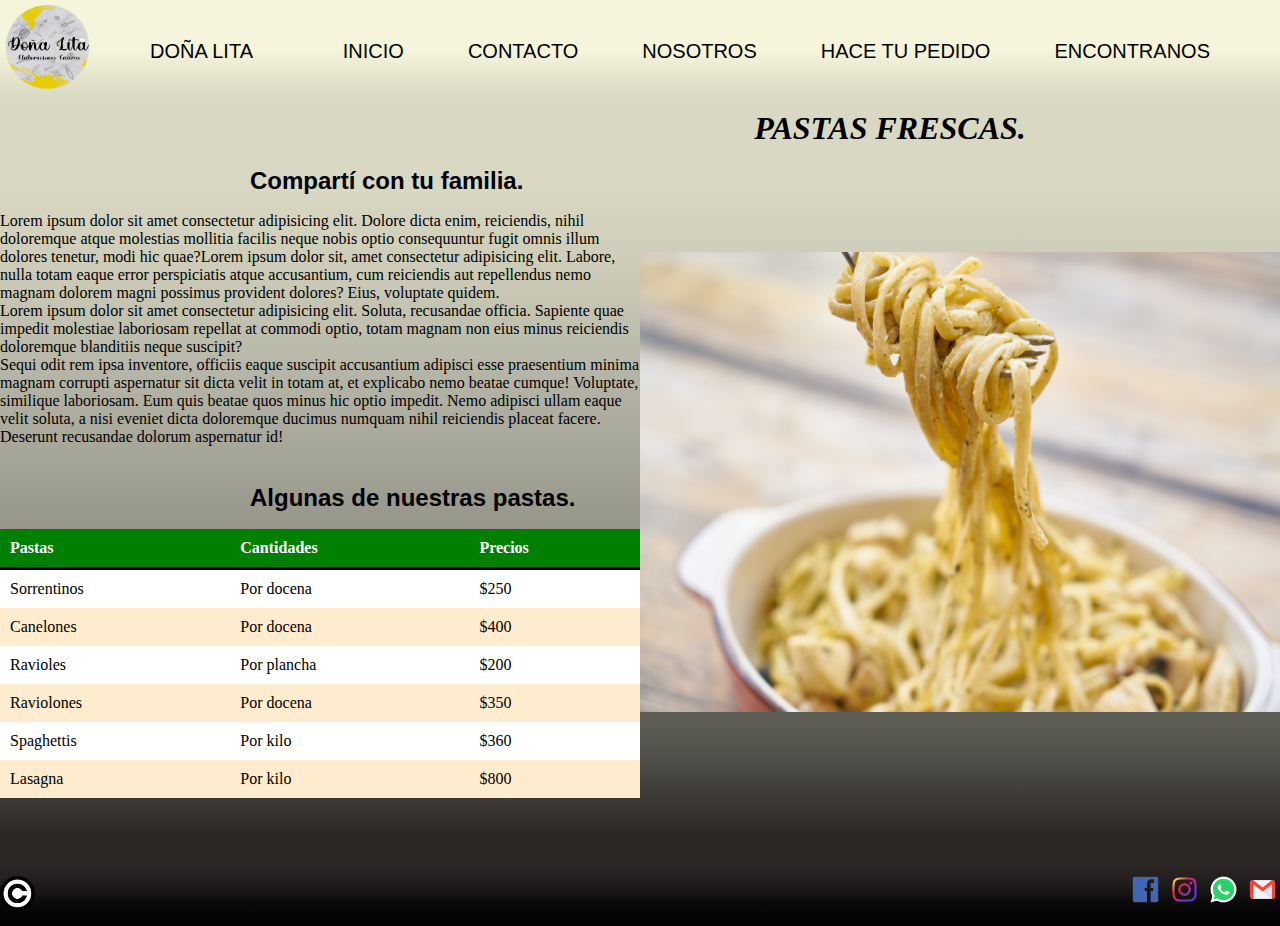
<file: index.html>
<!DOCTYPE html>
<html lang="en">

<head>
    <meta charset="UTF-8">
    <meta http-equiv="X-UA-Compatible" content="IE=edge">
    <meta name="viewport" content="width=device-width, initial-scale=1.0">
    <meta name="keywords" content="Pastas, Caseras, Ravioles, Fideos, Raviolones, Encarga">
    <meta name="description" content="Es un sitio web para pedir tus pastas online">
    <title>Pastas Caseras</title>
    <link rel="shortcut icon" href="fotos/Logo.png">
    <link rel="stylesheet" href="estilo.css">
    <link href="https://cdnjs.cloudflare.com/ajax/libs/font-awesome/5.13.0/css/all.min.css" rel="stylesheet">
    <link rel="stylesheet" href="https://cdn.jsdelivr.net/npm/bootstrap@4.6.1/dist/css/bootstrap.min.css"
        integrity="sha384-zCbKRCUGaJDkqS1kPbPd7TveP5iyJE0EjAuZQTgFLD2ylzuqKfdKlfG/eSrtxUkn" crossorigin="anonymous">

</head>

<body>
    <header>
        <nav>
            <input type="checkbox" id="check">
            <label for="check" class="checkbtn">
                <i class="fas fa-bars"></i>
            </label>
            <div class="imagen">
                <img src="fotos/Logo.png" alt="Logo">
            </div>
            <div class="txtlogo">
                <p>Doña <span>Lita</span></p>
            </div>
            <ul>
                <li class="menu"><a href="index.html">Inicio</a></li>
                <li class="menu"><a href="contacto.html">Contacto</a></li>
                <li class="menu"><a href="nosotros.html">Nosotros</a></li>
                <li class="menu"><a href="hacetupedido.html">Hace tu pedido</a></li>
                <li class="menu"><a href="encontranos.html">Encontranos</a></li>

            </ul>

        </nav>
    </header>
    <main>
        <h1>Pastas Frescas.</h1>

        <article>
            <h2 class="titulo1bis">Compartí con tu familia.</h2>
            <div class="txtimg">
                <p>Lorem ipsum dolor sit amet consectetur adipisicing elit. Dolore dicta enim, reiciendis, nihil
                    doloremque atque molestias mollitia facilis neque nobis optio consequuntur fugit omnis illum dolores
                    tenetur, modi hic quae?Lorem ipsum dolor sit, amet consectetur adipisicing elit. Labore, nulla totam
                    eaque error perspiciatis atque accusantium, cum reiciendis aut repellendus nemo magnam dolorem magni
                    possimus provident dolores? Eius, voluptate quidem. <br> Lorem ipsum dolor sit amet consectetur
                    adipisicing elit. Soluta, recusandae officia. Sapiente quae impedit molestiae laboriosam repellat at
                    commodi optio, totam magnam non eius minus reiciendis doloremque blanditiis neque suscipit? <br>
                    Sequi odit rem ipsa inventore, officiis eaque suscipit accusantium adipisci esse praesentium minima
                    magnam corrupti aspernatur sit dicta velit in totam at, et explicabo nemo beatae cumque! Voluptate,
                    similique laboriosam.
                    Eum quis beatae quos minus hic optio impedit. Nemo adipisci ullam eaque velit soluta, a nisi eveniet
                    dicta doloremque ducimus numquam nihil reiciendis placeat facere. Deserunt recusandae dolorum
                    aspernatur id! <br> <br></p>
                <img class="foto_fideos" src="fotos/Fideo.jpg" alt="Comidas">
                <div class="table table-hover" >
                    <h2 class="titulo1">Algunas de nuestras pastas.</h2>
                    <table>
                        <thead>
                            <tr>
                                <th>Pastas</th>
                                <th>Cantidades</th>
                                <th>Precios</th>
                            </tr>
                        </thead>
                        <tr>
                            <td>Sorrentinos</td>
                            <td>Por docena</td>
                            <td>$250</td>
                        </tr>
                        <tr class="gris">

                            <td>Canelones</td>
                            <td>Por docena</td>
                            <td>$400</td>
                        </tr>
                        <tr>
                            <td>Ravioles</td>
                            <td>Por plancha</td>
                            <td>$200</td>
                        </tr>
                        <tr class="gris">
                            <td>Raviolones</td>
                            <td>Por docena</td>
                            <td>$350</td>
                        </tr>
                        <tr>
                            <td>Spaghettis</td>
                            <td>Por kilo</td>
                            <td>$360</td>
                        </tr>
                        <tr class="gris">
                            <td>Lasagna</td>
                            <td>Por kilo</td>
                            <td>$800</td>
                        </tr>
                    </table><br>
                </div>
            </div>
        </article>

    </main>

    <footer>
        <img class="copy" src="fotos/copy.png" alt="copy">
        <div class=imgfoot>
            <img class="fb" src="fotos/facebook.png" alt="fb">
            <img class="ig" src="fotos/instagram.png" alt="ig">
            <img class="wpp" src="fotos/whatsapp.png" alt="wpp">
            <img class="mail" src="fotos/gmail.png" alt="mail">
        </div>
    </footer>

    <script src="https://cdn.jsdelivr.net/npm/jquery@3.5.1/dist/jquery.slim.min.js"
        integrity="sha384-DfXdz2htPH0lsSSs5nCTpuj/zy4C+OGpamoFVy38MVBnE+IbbVYUew+OrCXaRkfj" crossorigin="anonymous">
    </script>
    <script src="https://cdn.jsdelivr.net/npm/popper.js@1.16.1/dist/umd/popper.min.js"
        integrity="sha384-9/reFTGAW83EW2RDu2S0VKaIzap3H66lZH81PoYlFhbGU+6BZp6G7niu735Sk7lN" crossorigin="anonymous">
    </script>
    <script src="https://cdn.jsdelivr.net/npm/bootstrap@4.6.1/dist/js/bootstrap.min.js"
        integrity="sha384-VHvPCCyXqtD5DqJeNxl2dtTyhF78xXNXdkwX1CZeRusQfRKp+tA7hAShOK/B/fQ2" crossorigin="anonymous">
    </script>

</body>

</html>
</file>
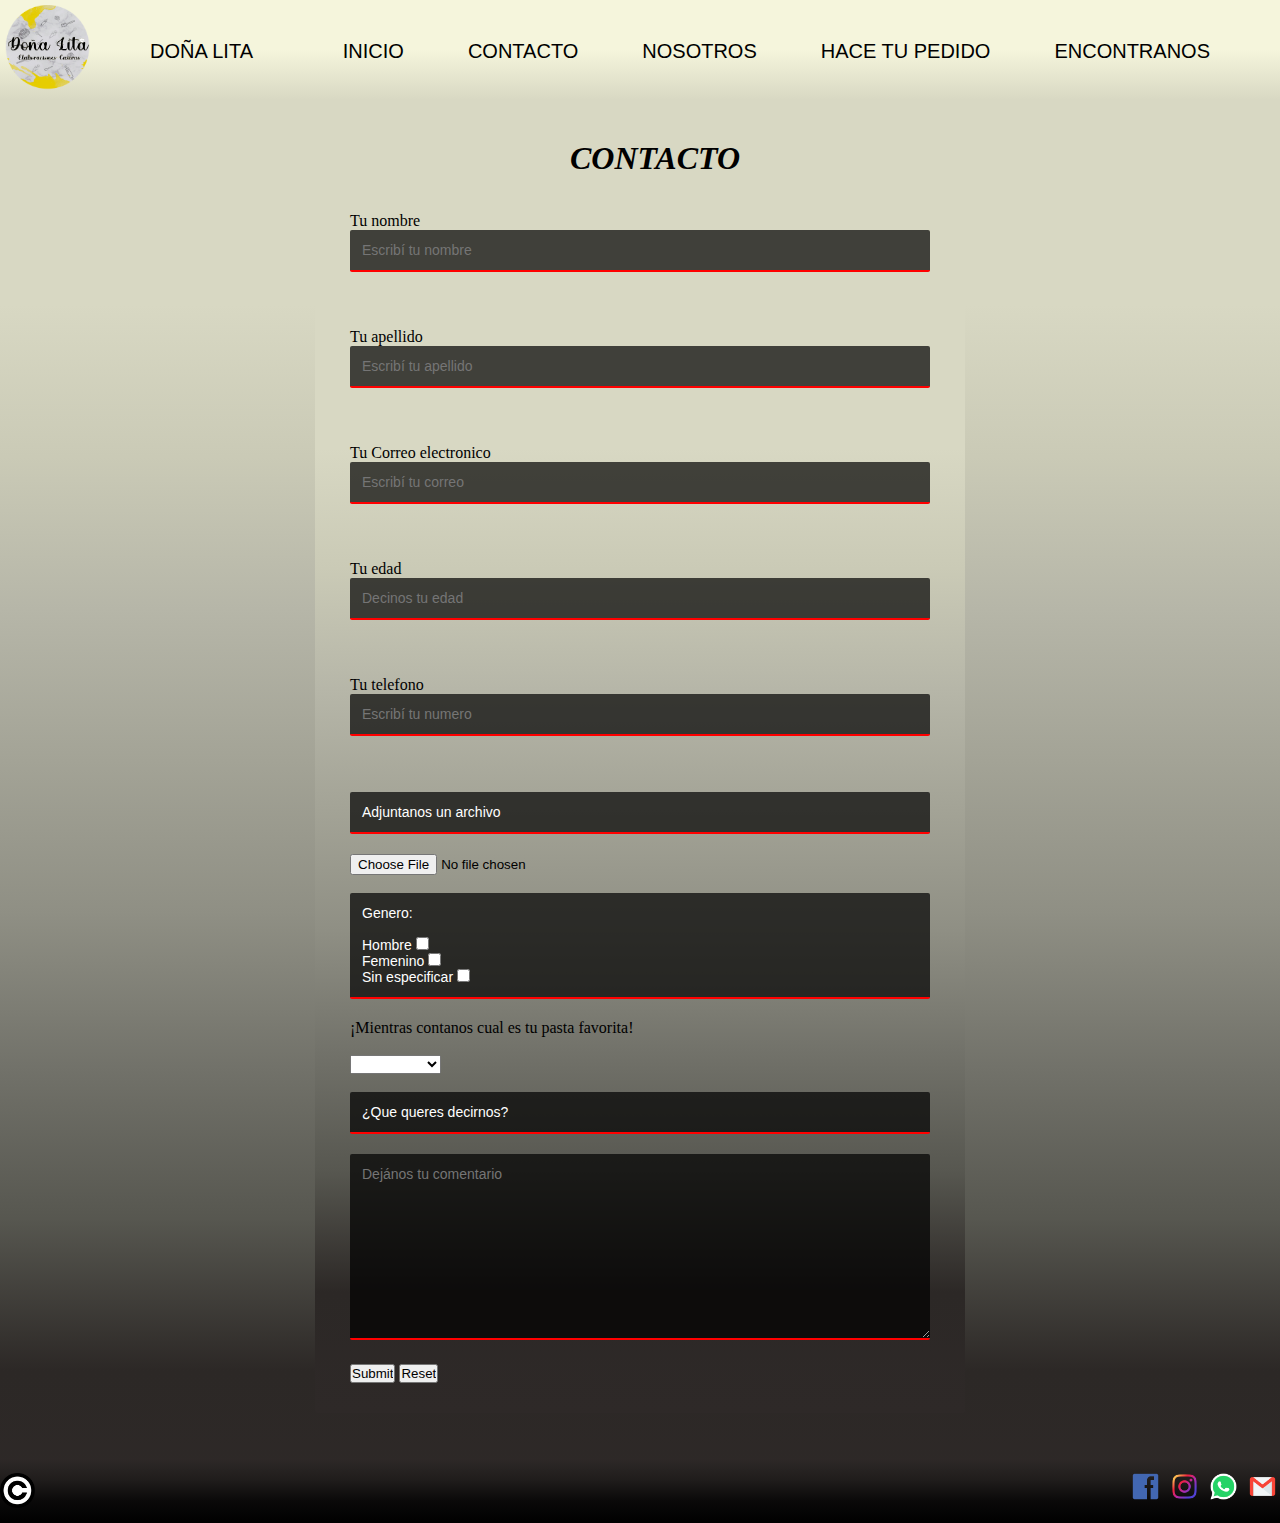
<file: contacto.html>
<!DOCTYPE html>
<html lang="en">

<head>
    <meta charset="UTF-8">
    <meta http-equiv="X-UA-Compatible" content="IE=edge">
    <meta name="viewport" content="width=device-width, initial-scale=1.0">
    <meta name="keywords" content="Pastas, Caseras, Ravioles, Fideos, Raviolones, Encarga">
    <meta name="description" content="Es un sitio web para pedir tus pastas online">
    <title>Contactanos</title>
    <link rel="shortcut icon" href="fotos/Logo.png">
    <link rel="stylesheet" href="estilo.css">
    <link href="https://cdnjs.cloudflare.com/ajax/libs/font-awesome/5.13.0/css/all.min.css" rel="stylesheet">
        <link href="https://cdnjs.cloudflare.com/ajax/libs/font-awesome/5.13.0/css/all.min.css" rel="stylesheet">
    <link rel="stylesheet" href="https://cdn.jsdelivr.net/npm/bootstrap@4.6.1/dist/css/bootstrap.min.css"
        integrity="sha384-zCbKRCUGaJDkqS1kPbPd7TveP5iyJE0EjAuZQTgFLD2ylzuqKfdKlfG/eSrtxUkn" crossorigin="anonymous">
</head>

<body>
    <header>
        <nav>
            <input type="checkbox" id="check">
            <label for="check" class="checkbtn">
                <i class="fas fa-bars"></i>
            </label>
            <div class="imagen">
                <img src="fotos/Logo.png" alt="Logo">
            </div>
            <div class="txtlogo">
                <p>Doña <span>Lita</span></p>
            </div>
            <ul>
                <li class="menu"><a href="index.html">Inicio</a></li>
                <li class="menu"><a href="contacto.html">Contacto</a></li>
                <li class="menu"><a href="nosotros.html">Nosotros</a></li>
                <li class="menu"><a href="hacetupedido.html">Hace tu pedido</a></li>
                <li class="menu"><a href="encontranos.html">Encontranos</a></li>

            </ul>

        </nav>
    </header>

    <main>
        <h1 class="contacto">Contacto</h1>
        <form class="formulario" action="#" method="post" enctype="application/x-www-form-urlencoded">
            <label for="nombre"> Tu nombre </label>
            <input class="edit_label" type="text" name="nombre" placeholder="Escribí tu nombre" required> <br> <br>

            <label for="apellido">Tu apellido</label>
            <input class="edit_label" type="text" name="apellido" placeholder="Escribí tu apellido" required> <br> <br>

            <label for="mail"> Tu Correo electronico</label>
            <input class="edit_label" type="email" name="mail" placeholder="Escribí tu correo" required> <br> <br>

            <label for="edad"> Tu edad</label>
            <input class="edit_label" type="number" name="edad" placeholder="Decinos tu edad" required><br> <br>

            <label for="telefono"> Tu telefono</label>
            <input class="edit_label" type="number" name="telefono" placeholder="Escribí tu numero"> <br> <br>

            <label for="archivo" class="edit_label">Adjuntanos un archivo</label>
            <input type="file" name="archivo"> <br> <br>

            <label for="mascu" class="edit_label">Genero: <br><br>
                Hombre <input type="checkbox" name="mascu"><br>
                Femenino <input type="checkbox" name="gem"><br>
                Sin especificar <input type="checkbox" name="otro"><br>
            </label>

            <label for="pasta fav">¡Mientras contanos cual es tu pasta favorita!</label> <br> <br>
            <select name="pasta fav">
                <option></option>
                <option>Sorrentinos</option>
                <option>Canelones</option>
                <option>Spaghettis</option>
                <option>Ravioles</option>
                <option>Raviolones</option>
                <option>Lasagna</option>
            </select> <br> <br>

            <label for="Comentario" class="edit_label"> ¿Que queres decirnos? </label>
            <textarea class="textarea" name="Comentario" cols="30" rows="10" placeholder="Dejános tu comentario"
                required></textarea><br>
            <input class="btn btn-primary" type="submit"  name="Enviar">
            <input class="btn btn-primary" type="reset"  name="Borra">
        </form>
    </main>

    <footer>
        <img class="copy" src="fotos/copy.png" alt="copy">
        <div class=imgfoot>
            <img class="fb" src="fotos/facebook.png" alt="fb">
            <img class="ig" src="fotos/instagram.png" alt="ig">
            <img class="wpp" src="fotos/whatsapp.png" alt="wpp">
            <img class="mail" src="fotos/gmail.png" alt="mail">
        </div>
    </footer>

    <script src="https://cdn.jsdelivr.net/npm/jquery@3.5.1/dist/jquery.slim.min.js"
        integrity="sha384-DfXdz2htPH0lsSSs5nCTpuj/zy4C+OGpamoFVy38MVBnE+IbbVYUew+OrCXaRkfj" crossorigin="anonymous">
    </script>
    <script src="https://cdn.jsdelivr.net/npm/popper.js@1.16.1/dist/umd/popper.min.js"
        integrity="sha384-9/reFTGAW83EW2RDu2S0VKaIzap3H66lZH81PoYlFhbGU+6BZp6G7niu735Sk7lN" crossorigin="anonymous">
    </script>
    <script src="https://cdn.jsdelivr.net/npm/bootstrap@4.6.1/dist/js/bootstrap.min.js"
        integrity="sha384-VHvPCCyXqtD5DqJeNxl2dtTyhF78xXNXdkwX1CZeRusQfRKp+tA7hAShOK/B/fQ2" crossorigin="anonymous">
    </script>
</body>

</html>
</file>
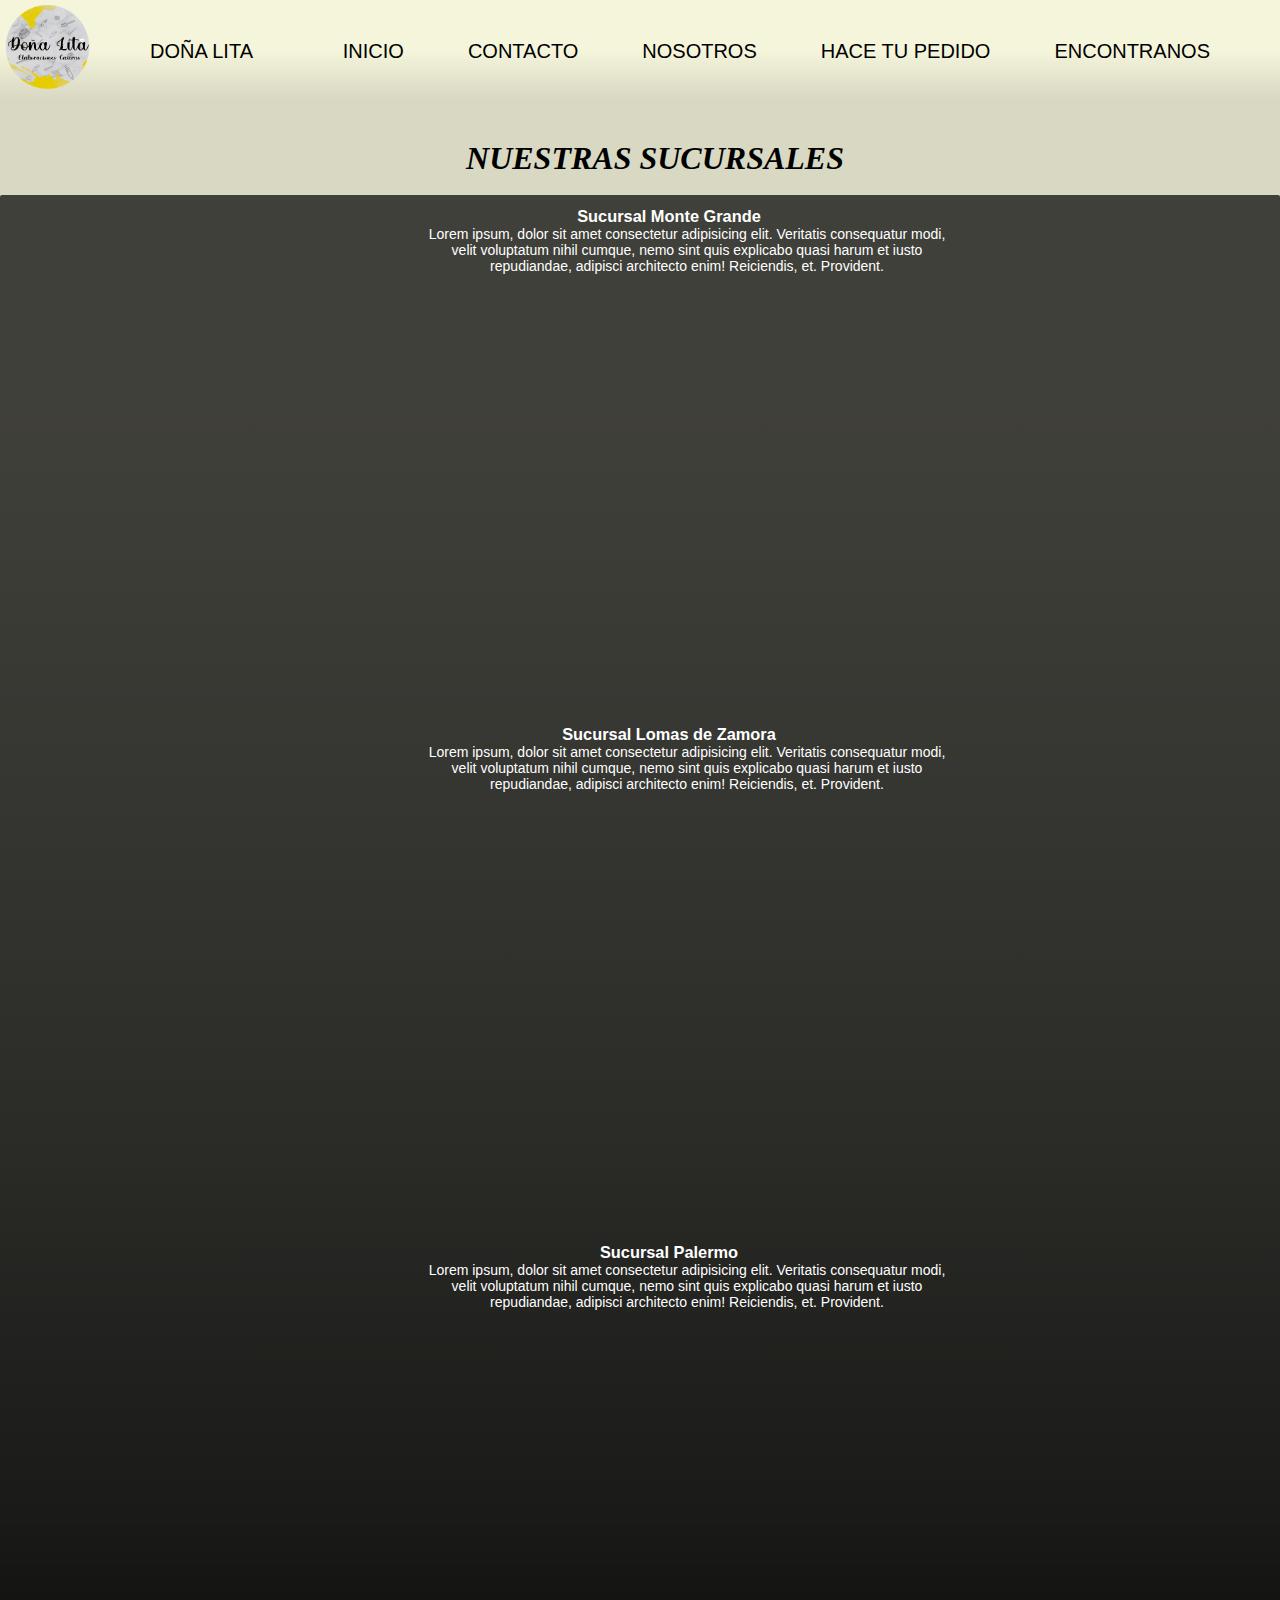
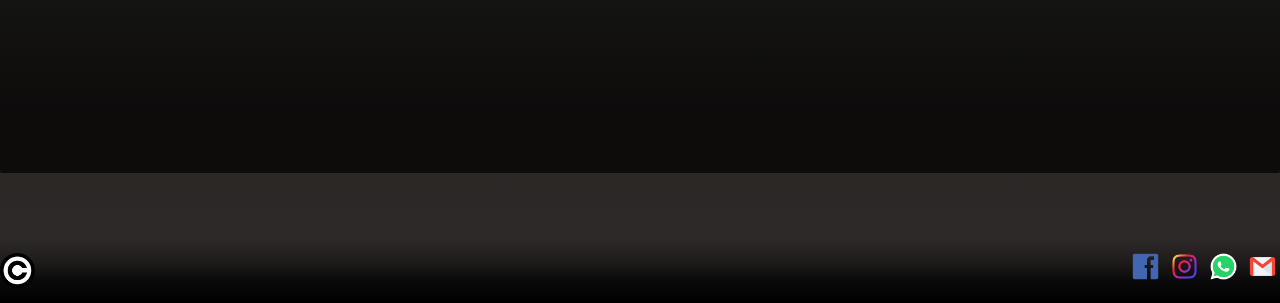
<file: encontranos.html>
<!DOCTYPE html>
<html lang="en">
<head>
    <meta charset="UTF-8">
    <meta http-equiv="X-UA-Compatible" content="IE=edge">
    <meta name="viewport" content="width=device-width, initial-scale=1.0">
    <meta name="keywords" content="Pastas, Caseras, Ravioles, Fideos, Raviolones, Encarga">
    <meta name="description" content="Es un sitio web para pedir tus pastas online">
    <title>Nuestras Sucursales</title>
    <link rel="shortcut icon" href="fotos/Logo.png">
    <link rel="stylesheet" href="estilo.css">
    <link href="https://cdnjs.cloudflare.com/ajax/libs/font-awesome/5.13.0/css/all.min.css" rel="stylesheet">
    <link href="https://cdnjs.cloudflare.com/ajax/libs/font-awesome/5.13.0/css/all.min.css" rel="stylesheet">
        <link href="https://cdnjs.cloudflare.com/ajax/libs/font-awesome/5.13.0/css/all.min.css" rel="stylesheet">
    <link rel="stylesheet" href="https://cdn.jsdelivr.net/npm/bootstrap@4.6.1/dist/css/bootstrap.min.css"
        integrity="sha384-zCbKRCUGaJDkqS1kPbPd7TveP5iyJE0EjAuZQTgFLD2ylzuqKfdKlfG/eSrtxUkn" crossorigin="anonymous">
</head>
<body>
    <header>
        <nav>
            <input type="checkbox" id="check">
            <label for="check" class="checkbtn">
                <i class="fas fa-bars"></i>
            </label>
        <div class="imagen">
        <img src="fotos/Logo.png" alt="Logo">
        </div>
        <div class="txtlogo">
            <p>Doña <span>Lita</span></p>
        </div>
            <ul>
                <li class="menu"><a href="index.html">Inicio</a></li>
                <li class="menu"><a href="contacto.html">Contacto</a></li>
                <li class="menu"><a href="nosotros.html">Nosotros</a></li>
                <li class="menu"><a href="hacetupedido.html">Hace tu pedido</a></li>
                <li class="menu"><a href="encontranos.html">Encontranos</a></li>

            </ul>
            
        </nav>
    </header>
    <main>
        <h1 class="contacto">Nuestras sucursales</h1> <br>
        <div class="gps">
            <article class="art">
                <div class="titxt">
                    <h3>Sucursal Monte Grande</h3>
                    <p>Lorem ipsum, dolor sit amet consectetur adipisicing elit. Veritatis consequatur modi, velit voluptatum nihil cumque, nemo sint quis explicabo quasi harum et iusto repudiandae, adipisci architecto enim! Reiciendis, et. Provident.</p>
                </div>
                <iframe class="mg" src="https://www.google.com/maps/embed?pb=!1m18!1m12!1m3!1d3275.440083639994!2d-58.47183438447018!3d-34.82002608040409!2m3!1f0!2f0!3f0!3m2!1i1024!2i768!4f13.1!3m3!1m2!1s0x95bcd167253b82ed%3A0x5bf0e5a65b3175cd!2sCnel.%20Dorrego%20431%2C%20B1842%20Monte%20Grande%2C%20Provincia%20de%20Buenos%20Aires!5e0!3m2!1ses-419!2sar!4v1637900162270!5m2!1ses-419!2sar" width="600" height="450" style="border:0;" allowfullscreen="" loading="lazy"></iframe>
            </article> <br> <br> <br>
            <article class="art">
                <div class="titxt">
                    <h3>Sucursal Lomas de Zamora</h3>
                    <p>Lorem ipsum, dolor sit amet consectetur adipisicing elit. Veritatis consequatur modi, velit voluptatum nihil cumque, nemo sint quis explicabo quasi harum et iusto repudiandae, adipisci architecto enim! Reiciendis, et. Provident.</p>
                </div>
                <iframe class="lz"src="https://www.google.com/maps/embed?pb=!1m18!1m12!1m3!1d3277.864035570534!2d-58.40111248447158!3d-34.75901768041945!2m3!1f0!2f0!3f0!3m2!1i1024!2i768!4f13.1!3m3!1m2!1s0x95bcd29460d476bf%3A0x3871a05e86320f28!2sMariano%20Boedo%2C%20B1832%20Lomas%20de%20Zamora%2C%20Provincia%20de%20Buenos%20Aires!5e0!3m2!1ses-419!2sar!4v1637900324437!5m2!1ses-419!2sar" width="600" height="450" style="border:0;" allowfullscreen="" loading="lazy"></iframe>
            </article> <br><br><br>

            <article class="art">
                <div class="titxt">
                    <h3>Sucursal Palermo</h3>
                    <p>Lorem ipsum, dolor sit amet consectetur adipisicing elit. Veritatis consequatur modi, velit voluptatum nihil cumque, nemo sint quis explicabo quasi harum et iusto repudiandae, adipisci architecto enim! Reiciendis, et. Provident.</p>
                </div>
                <iframe class="pa"src="https://www.google.com/maps/embed?pb=!1m18!1m12!1m3!1d2322.633708940632!2d-58.427728952050344!3d-34.58645442295623!2m3!1f0!2f0!3f0!3m2!1i1024!2i768!4f13.1!3m3!1m2!1s0x95bcb5866cde0e27%3A0x3d0bf0cac7780905!2sAlma!5e0!3m2!1ses-419!2sar!4v1637900394509!5m2!1ses-419!2sar" width="600" height="450" style="border:0;" allowfullscreen="" loading="lazy"></iframe>
            </article><br><br><br>
        </div>
    </main>

    <footer>
        <img class="copy" src="fotos/copy.png" alt="copy">
         <div class=imgfoot>
             <img class="fb" src="fotos/facebook.png" alt="fb">
             <img class="ig" src="fotos/instagram.png" alt="ig">
             <img class="wpp" src="fotos/whatsapp.png" alt="wpp">
             <img class="mail" src="fotos/gmail.png" alt="mail" >
         </div>
     </footer>

     <script src="https://cdn.jsdelivr.net/npm/jquery@3.5.1/dist/jquery.slim.min.js"
     integrity="sha384-DfXdz2htPH0lsSSs5nCTpuj/zy4C+OGpamoFVy38MVBnE+IbbVYUew+OrCXaRkfj" crossorigin="anonymous">
 </script>
 <script src="https://cdn.jsdelivr.net/npm/popper.js@1.16.1/dist/umd/popper.min.js"
     integrity="sha384-9/reFTGAW83EW2RDu2S0VKaIzap3H66lZH81PoYlFhbGU+6BZp6G7niu735Sk7lN" crossorigin="anonymous">
 </script>
 <script src="https://cdn.jsdelivr.net/npm/bootstrap@4.6.1/dist/js/bootstrap.min.js"
     integrity="sha384-VHvPCCyXqtD5DqJeNxl2dtTyhF78xXNXdkwX1CZeRusQfRKp+tA7hAShOK/B/fQ2" crossorigin="anonymous">
 </script>
</body>
</html>
</file>
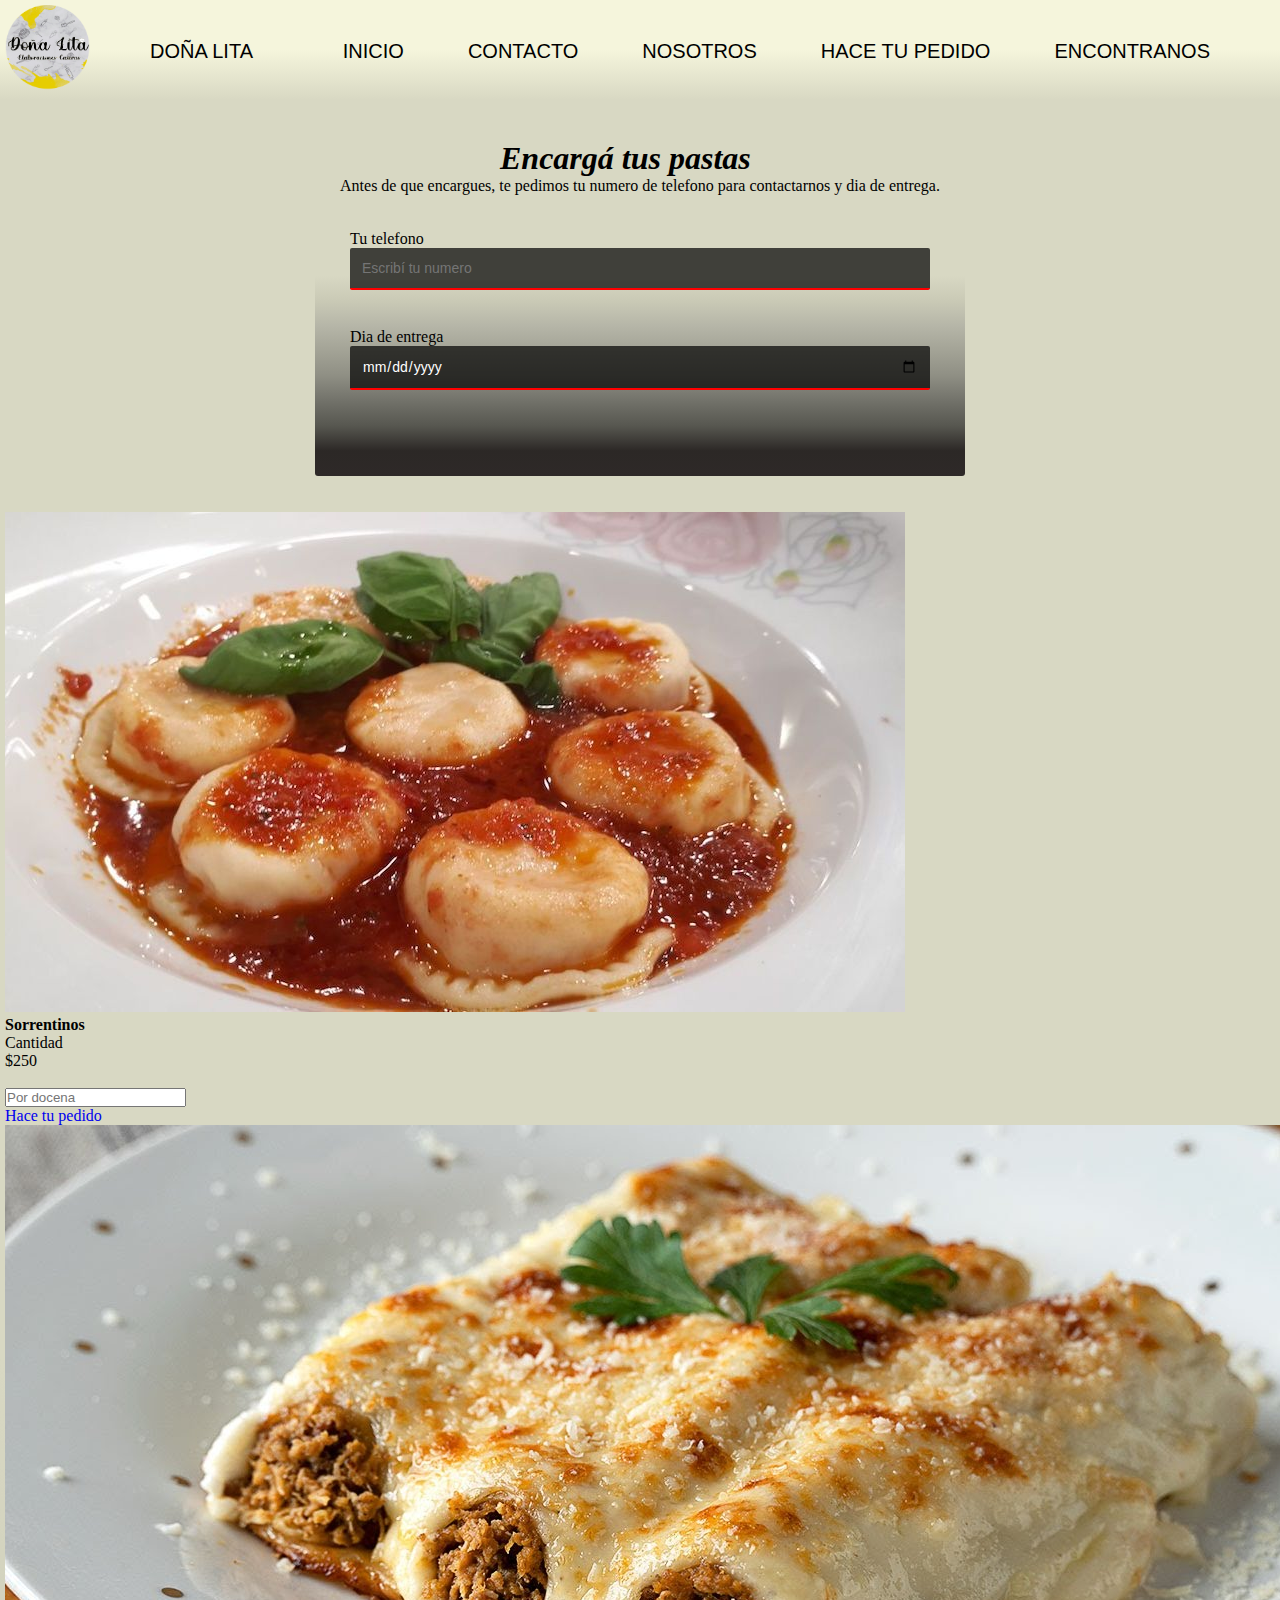
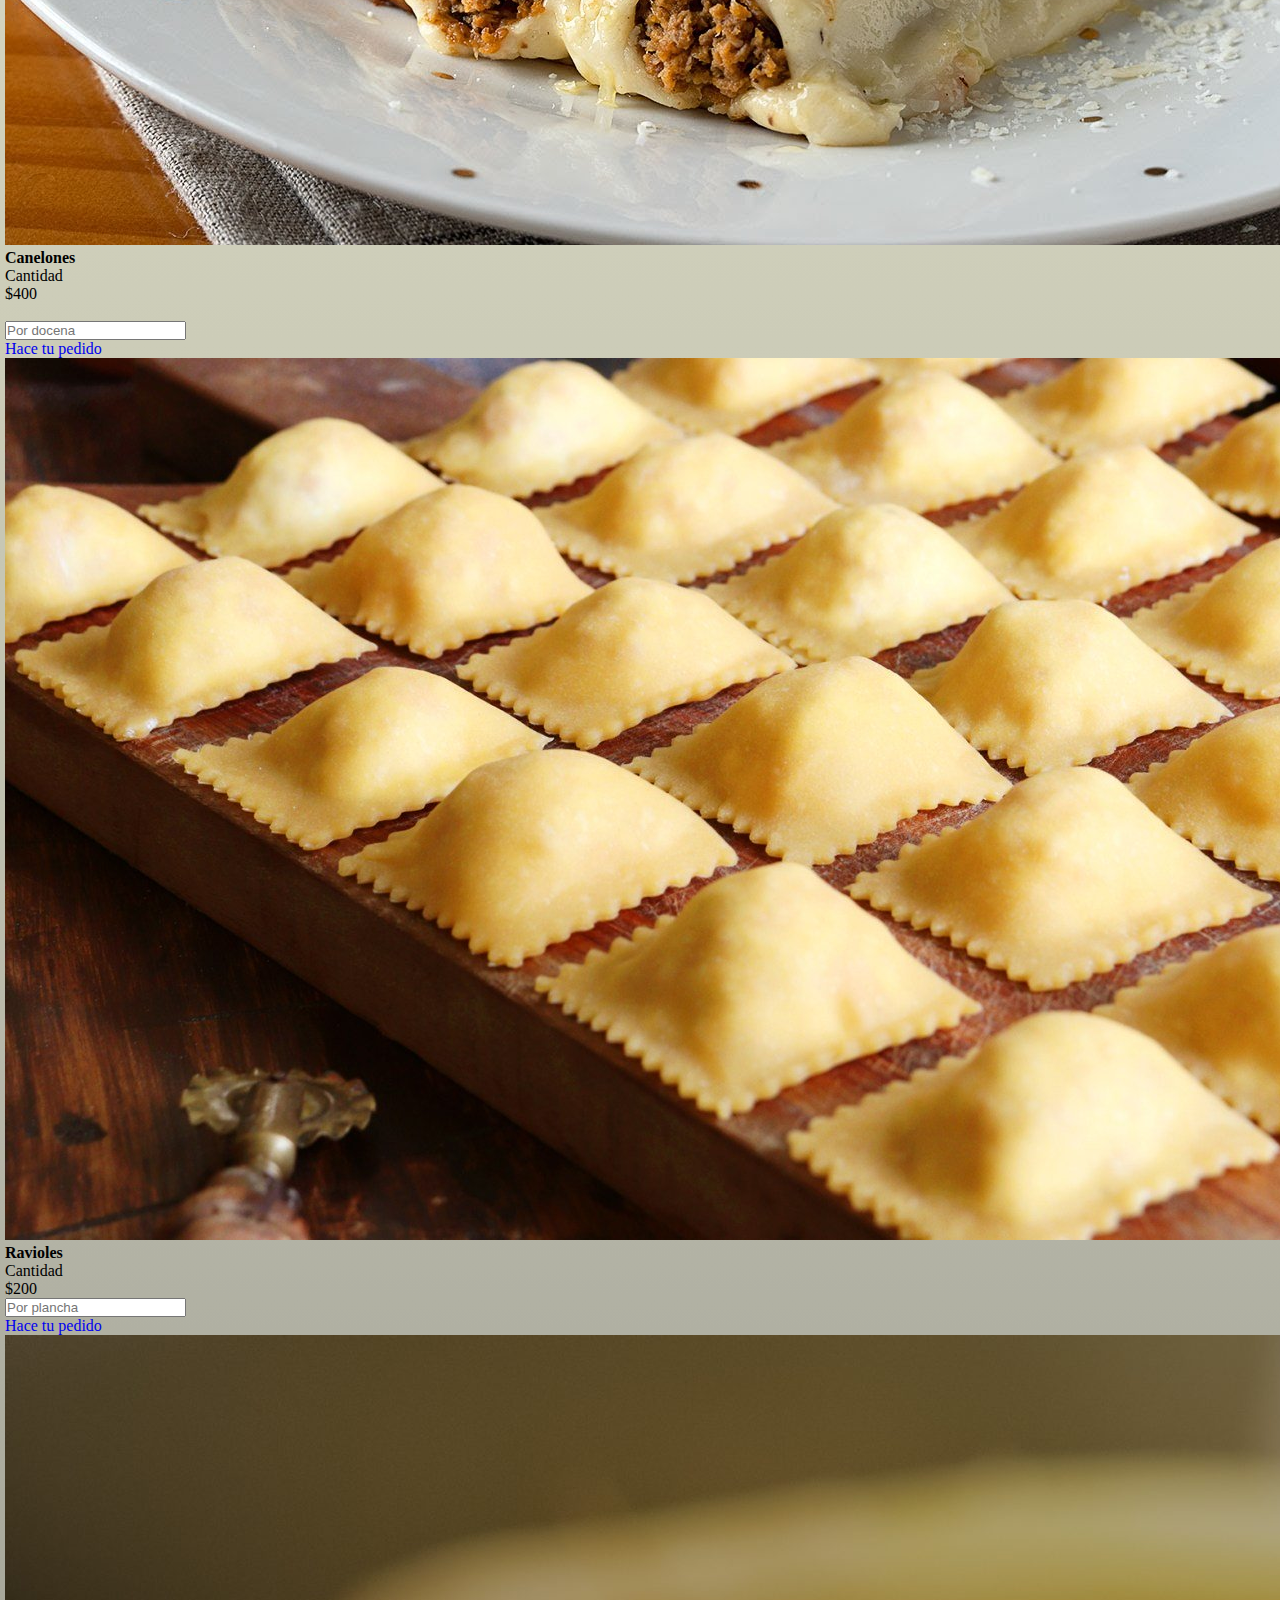
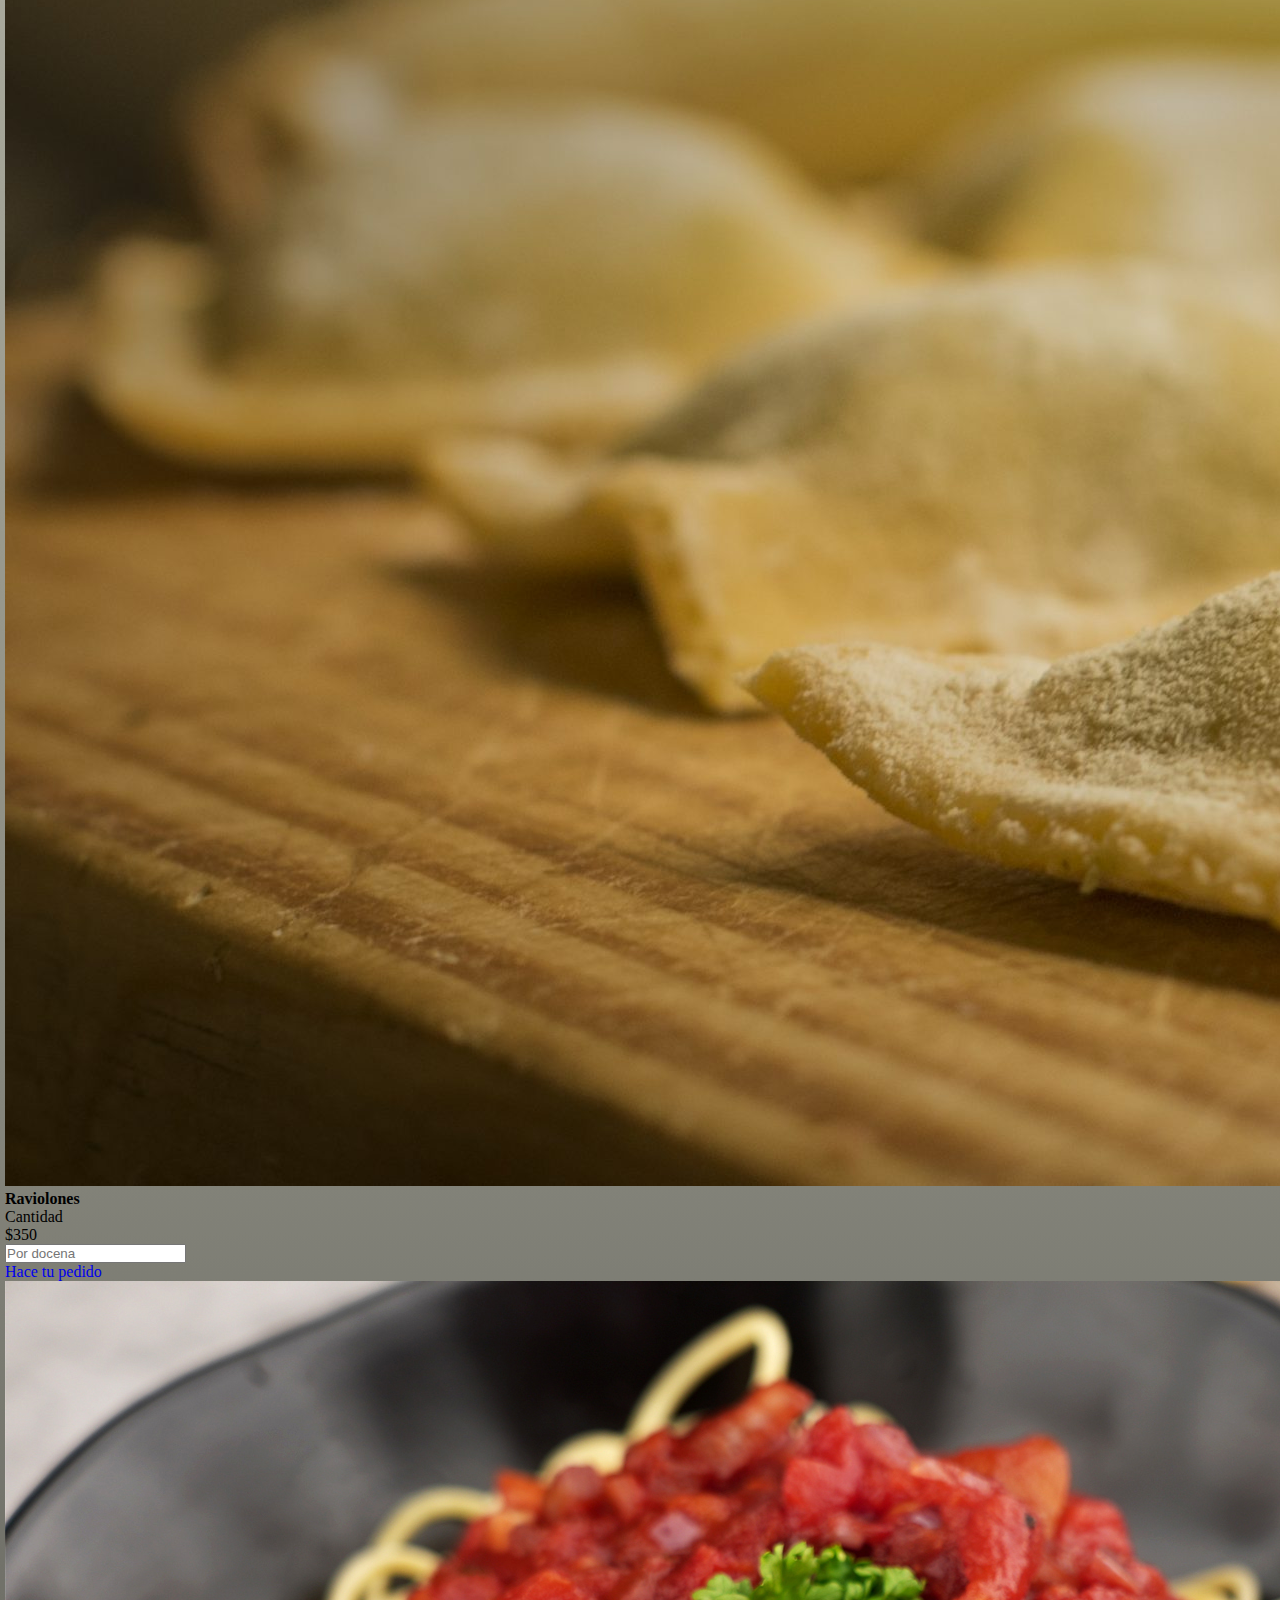
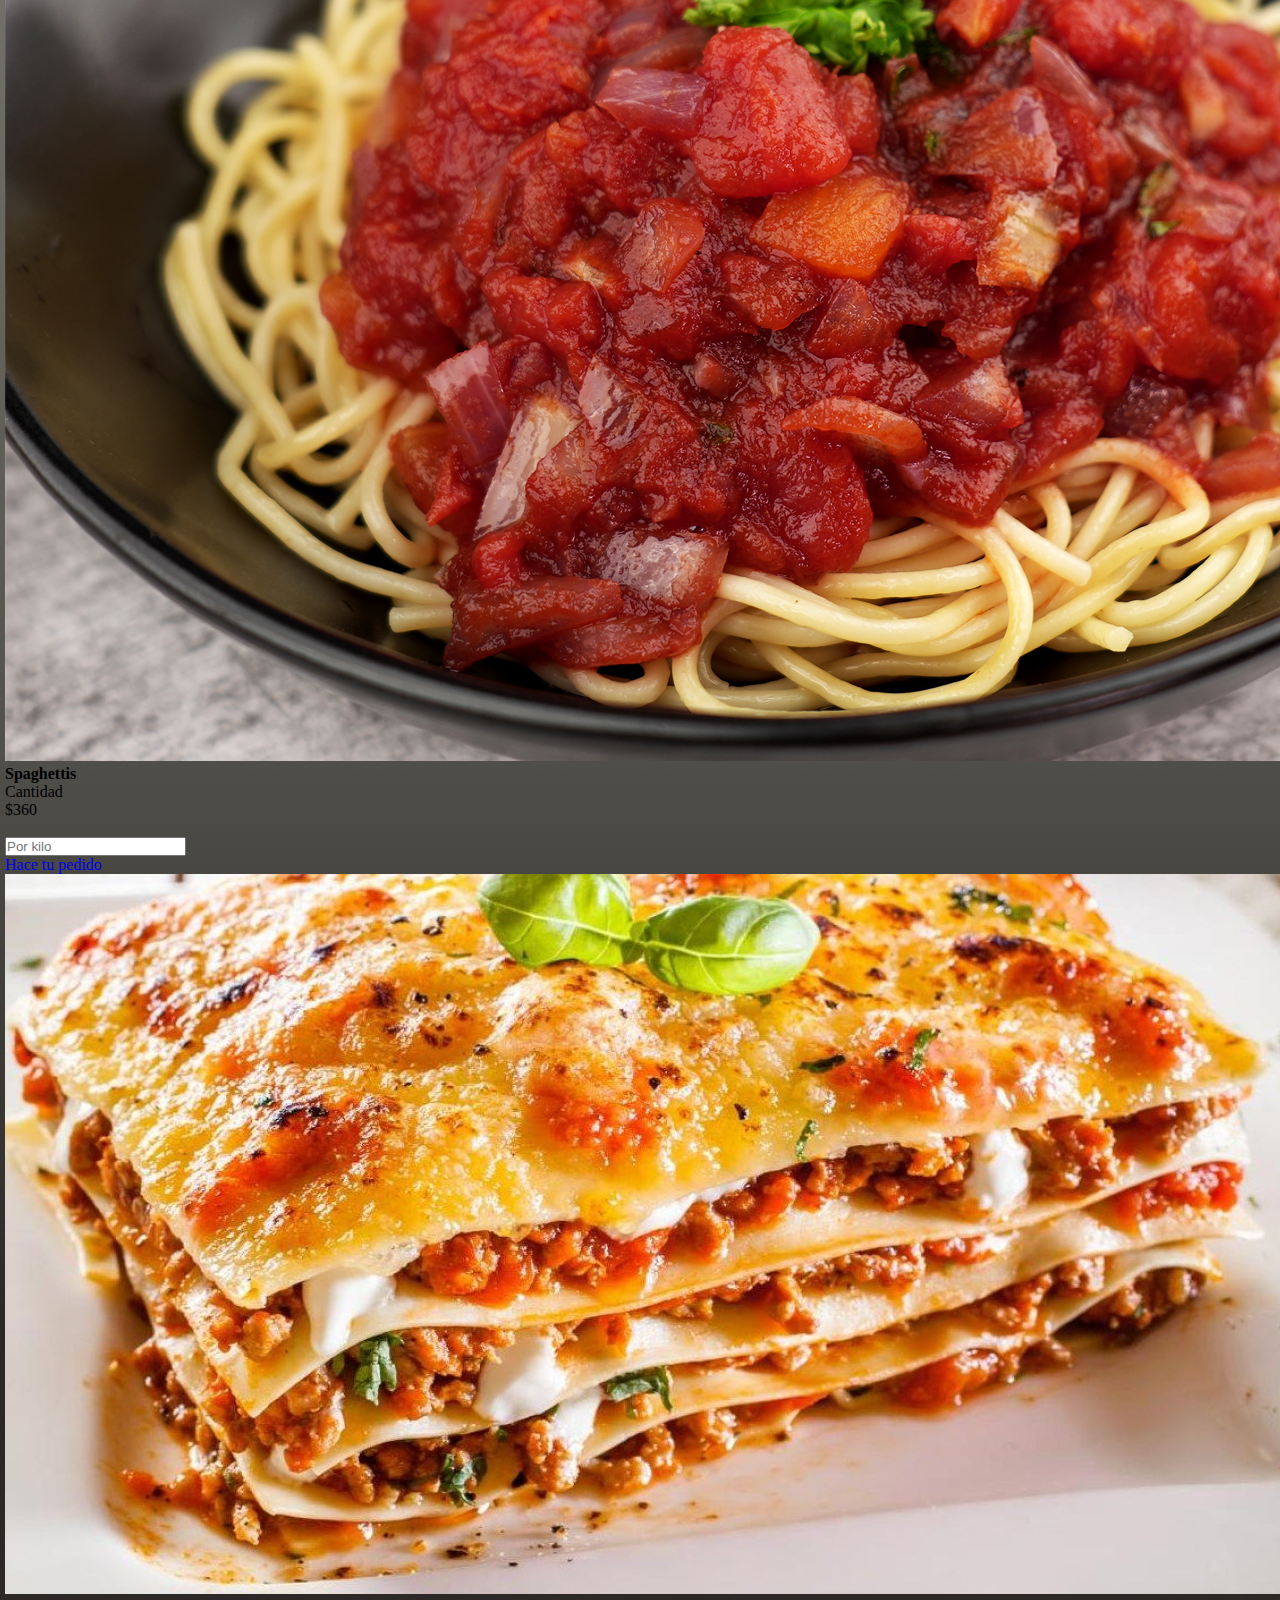
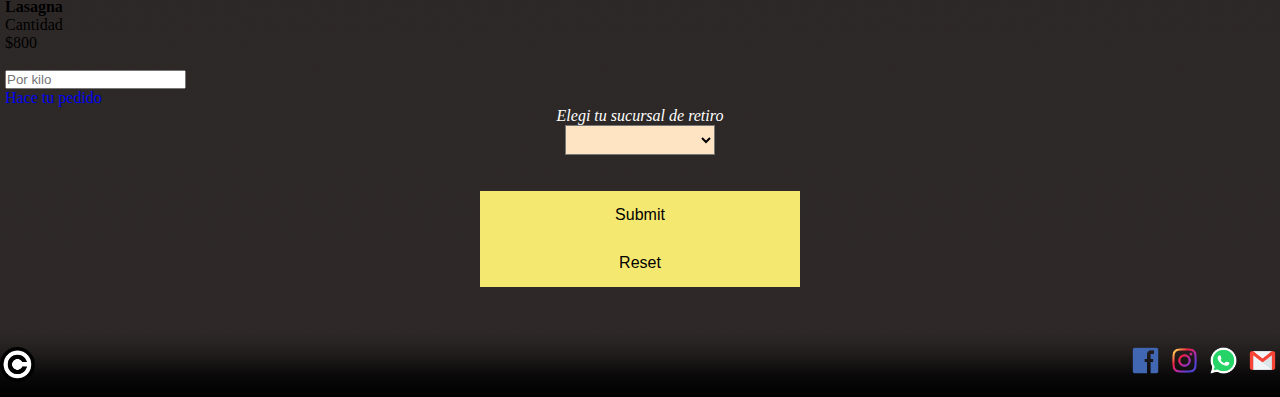
<file: hacetupedido.html>
<!DOCTYPE html>
<html lang="en">

<head>
    <meta charset="UTF-8">
    <meta http-equiv="X-UA-Compatible" content="IE=edge">
    <meta name="viewport" content="width=device-width, initial-scale=1.0">
    <meta name="keywords" content="Pastas, Caseras, Ravioles, Fideos, Raviolones, Encarga">
    <meta name="description" content="Es un sitio web para pedir tus pastas online">
    <title>Pedí tus pastas</title>
    <link rel="shortcut icon" href="fotos/Logo.png">
    <link rel="stylesheet" href="hacetupedido.css">
    <link href="https://cdnjs.cloudflare.com/ajax/libs/font-awesome/5.13.0/css/all.min.css" rel="stylesheet">
    <link href="https://cdnjs.cloudflare.com/ajax/libs/font-awesome/5.13.0/css/all.min.css" rel="stylesheet">
    <link rel="stylesheet" href="https://cdn.jsdelivr.net/npm/bootstrap@4.6.1/dist/css/bootstrap.min.css"
        integrity="sha384-zCbKRCUGaJDkqS1kPbPd7TveP5iyJE0EjAuZQTgFLD2ylzuqKfdKlfG/eSrtxUkn" crossorigin="anonymous">
</head>

<body>
    <header>
        <nav>
            <input type="checkbox" id="check">
            <label for="check" class="checkbtn">
                <i class="fas fa-bars"></i>
            </label>
                <div class="imagen">
                    <img src="fotos/Logo.png" alt="Logo">
                </div>
                <div class="txtlogo">
                    <p>Doña <span>Lita</span></p>
                </div>
                <ul>
                    <li class="menu"><a href="index.html">Inicio</a></li>
                    <li class="menu"><a href="contacto.html">Contacto</a></li>
                    <li class="menu"><a href="nosotros.html">Nosotros</a></li>
                    <li class="menu"><a href="hacetupedido.html">Hace tu pedido</a></li>
                    <li class="menu"><a href="encontranos.html">Encontranos</a></li>
                </ul>
        </nav>
    </header>

    <main>
        <h1 class="contacto2"> Encargá tus pastas</h1>

        <p class="parrafo2">Antes de que encargues, te pedimos tu numero de telefono para contactarnos y dia de entrega.</p>
        <div class="formulario2">

            <form action="hacetupedido.html" method="post" enctype="application/x-www-form-urlencoded">
                <label for="telefono"> Tu telefono</label>
                <input class="edit_label2" type="number" name="telefono" placeholder="Escribí tu numero" required> <br>

                <label for="dia"> Dia de entrega</label>
                <input class="edit_label2" type="date" name="dia" required> <br> <br>
        </div> <br> <br>

        <div class="row mx-5">
            <div class="card-columns">

                <div class="col">
                    <div class="card">
                        <img class="card-img-top" class="sorrenti" src="fotos/sorrentinos.jpg">
                        <div class="card-body">
                            <h4 class="card-title">Sorrentinos</h4>
                            <div class="form-group">
                                <label for="cant">Cantidad<p class="card-text">$250</p> </label>
                                <br>
                                <input class="form-control" class="cantidades" type="number" name="cant"
                                    placeholder="Por docena">
                            </div>
                            <a href="#" class="btn btn-primary">Hace tu pedido</a>
                        </div>

                    </div>
                </div>
            <div class="col">
                <div class="card">
                    <img class="card-img-top" class="canel" src="fotos/canelones.jpg"> <br>

                    <div class="card-body">
                        <h4 class="card-title">Canelones</h4>
                        <div class="form-group">
                            <label for="cant">Cantidad<p class="card-text">$400</p> </label>
                            <br>
                            <input class="form-control" class="cantidades" type="number" name="cant"
                                placeholder="Por docena">
                        </div>
                        <a href="#" class="btn btn-primary">Hace tu pedido</a>
                    </div>
                </div>
            </div>

                <div class="col">
                    <div class="card">
                        <img class="card-img-top" class="raviol" src="fotos/ravioles.jpg"><br>
                        <div class="card-body">
                            <h4 class="card-title">Ravioles</h4>
                            <div class="form-group">
                                <label for="cant">Cantidad<p class="card-text">$200</p> </label>
                                <input class="form-control" class="cantidades" type="number" name="cant" placeholder="Por plancha">
                            </div>
                            <a href="#" class="btn btn-primary">Hace tu pedido</a>
                        </div>
                </div>
            </div>


            <div class="col">
                <div class="card">
                    <img class="card-img-top" class="Raviolones" src="fotos/raviolones.jpg"> <br>

                    <div class="card-body">
                        <h4 class="card-title">Raviolones</h4>
                        <div class="form-group">
                            <label for="cant">Cantidad<p class="card-text">$350</p> </label>
                            <input class="form-control" class="cantidades" type="number" name="cant"
                                placeholder="Por docena">
                        </div>
                        <a href="#" class="btn btn-primary">Hace tu pedido</a>
                    </div>
                </div>
            </div>


                <div class="col">
                    <div class="card">
                        <img class="card-img-top" class="fideos" src="fotos/fideoslar.jpg">

                        <div class="card-body">
                            <h4 class="card-title">Spaghettis</h4>
                            <div class="form-group">
                                <label for="cant">Cantidad<p class="card-text">$360</p> </label>
                                <br>
                                <input class="form-control" class="cantidades" type="number" name="cant"
                                    placeholder="Por kilo">
                            </div>
                            <a href="#" class="btn btn-primary">Hace tu pedido</a>
                        </div>
                    </div>
                </div>

                <div class="col">
                    <div class="card">
                        <img class="card-img-top" class="lasagna" src="fotos/Lasagna.jpg">
                        <div class="card-body">
                            <h4 class="card-title">Lasagna</h4>
                            <div class="form-group">
                                <label for="cant">Cantidad<p class="card-text">$800</p> </label>
                                <br>
                                <input class="form-control" class="cantidades" type="number" name="cant"
                                    placeholder="Por kilo">
                            </div>
                            <a href="#" class="btn btn-primary">Hace tu pedido</a>
                        </div>
                    </div>
                </div>
            </div>

        </div>

        <div class="form">
            <div class="sucu">
                <label for="sucursales"> Elegi tu sucursal de retiro</label>
            </div>
            <select class="selec" name="sucursales">
                <option></option>
                <option>Monte Grande</option>
                <option>Lomas de Zamora</option>
                <option>Palermo</option>
            </select> <br><br>
            <input type="submit" class="botonenv2" name="Enviar">
            <input type="reset" class="botonborra2" name="Borra">
        </div>

        </div>

        </form>
    </main>

    <footer class="foot">
        <img class="copy" src="fotos/copy.png" alt="copy">
        <div class=imgfoot>
            <img class="fb" src="fotos/facebook.png" alt="fb">
            <img class="ig" src="fotos/instagram.png" alt="ig">
            <img class="wpp" src="fotos/whatsapp.png" alt="wpp">
            <img class="mail" src="fotos/gmail.png" alt="mail">
        </div>
    </footer>

    <script src="https://cdn.jsdelivr.net/npm/jquery@3.5.1/dist/jquery.slim.min.js"
        integrity="sha384-DfXdz2htPH0lsSSs5nCTpuj/zy4C+OGpamoFVy38MVBnE+IbbVYUew+OrCXaRkfj" crossorigin="anonymous">
    </script>
    <script src="https://cdn.jsdelivr.net/npm/popper.js@1.16.1/dist/umd/popper.min.js"
        integrity="sha384-9/reFTGAW83EW2RDu2S0VKaIzap3H66lZH81PoYlFhbGU+6BZp6G7niu735Sk7lN" crossorigin="anonymous">
    </script>
    <script src="https://cdn.jsdelivr.net/npm/bootstrap@4.6.1/dist/js/bootstrap.min.js"
        integrity="sha384-VHvPCCyXqtD5DqJeNxl2dtTyhF78xXNXdkwX1CZeRusQfRKp+tA7hAShOK/B/fQ2" crossorigin="anonymous">
    </script>
</body>

</html>
</file>
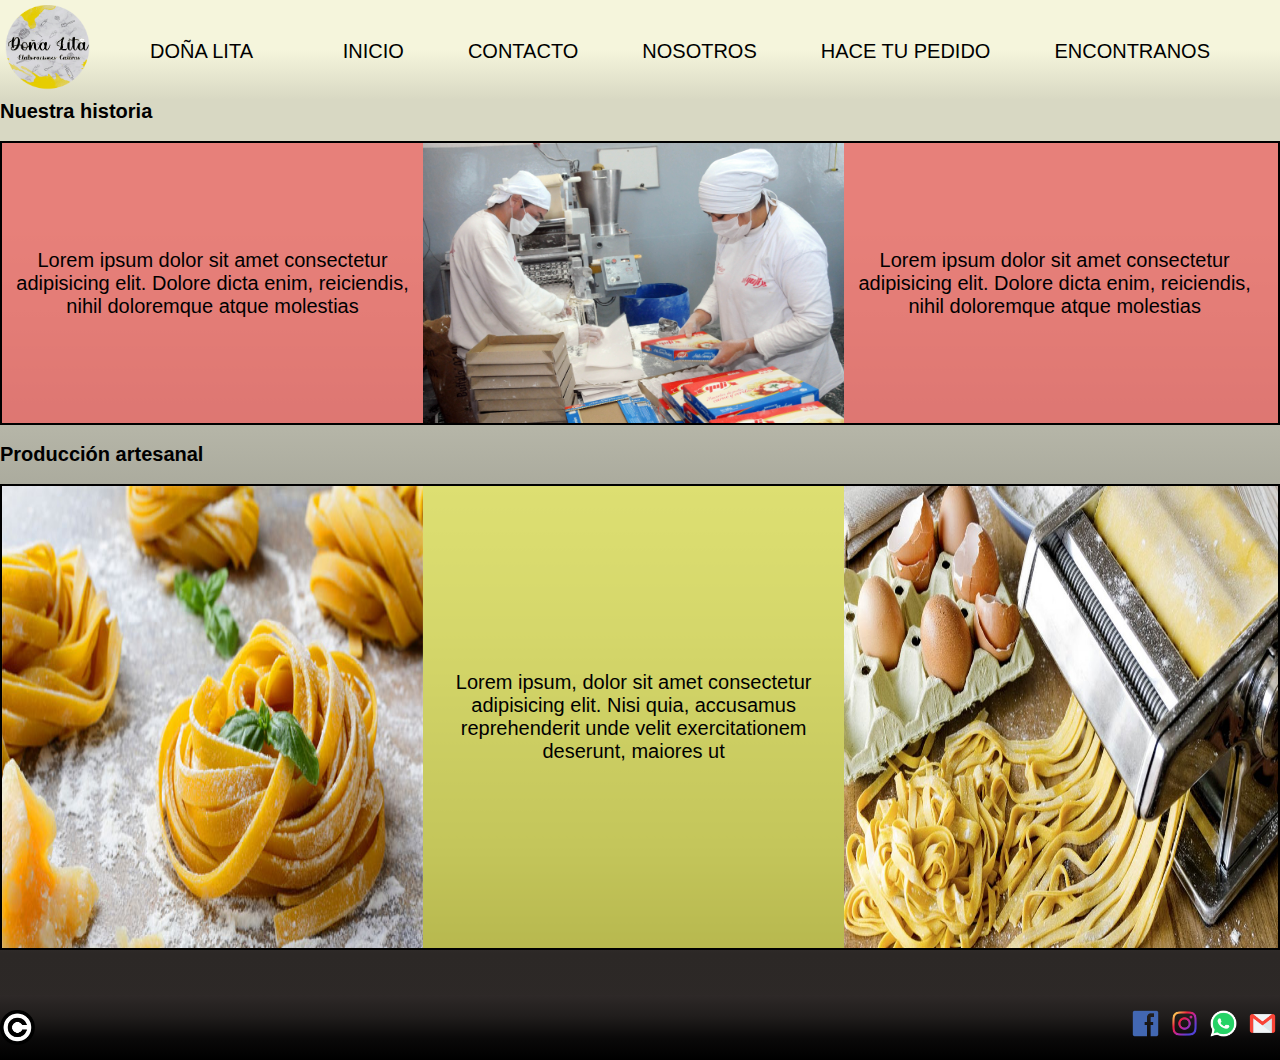
<file: nosotros.html>
<!DOCTYPE html>
<html lang="en">
<head>
    <meta charset="UTF-8">
    <meta http-equiv="X-UA-Compatible" content="IE=edge">
    <meta name="viewport" content="width=device-width, initial-scale=1.0">
    <meta name="keywords" content="Pastas, Caseras, Ravioles, Fideos, Raviolones, Encarga">
    <meta name="description" content="Es un sitio web para pedir tus pastas online">
    <title>Sobre Nosotros</title>
    <link rel="shortcut icon" href="fotos/Logo.png">
    <link rel="stylesheet" href="estilo.css">
    <link href="https://cdnjs.cloudflare.com/ajax/libs/font-awesome/5.13.0/css/all.min.css" rel="stylesheet">
    <link href="https://cdnjs.cloudflare.com/ajax/libs/font-awesome/5.13.0/css/all.min.css" rel="stylesheet">
    <link href="https://cdnjs.cloudflare.com/ajax/libs/font-awesome/5.13.0/css/all.min.css" rel="stylesheet">
    <link rel="stylesheet" href="https://cdn.jsdelivr.net/npm/bootstrap@4.6.1/dist/css/bootstrap.min.css"
        integrity="sha384-zCbKRCUGaJDkqS1kPbPd7TveP5iyJE0EjAuZQTgFLD2ylzuqKfdKlfG/eSrtxUkn" crossorigin="anonymous">
</head>
<body>
    <header>
        <nav>
            <input type="checkbox" id="check">
            <label for="check" class="checkbtn">
                <i class="fas fa-bars"></i>
            </label>
        <div class="imagen">
        <img src="fotos/Logo.png" alt="Logo">
        </div>
        <div class="txtlogo">
            <p>Doña <span>Lita</span></p>
        </div>
            <ul>
                <li class="menu"><a href="index.html">Inicio</a></li>
                <li class="menu"><a href="contacto.html">Contacto</a></li>
                <li class="menu"><a href="nosotros.html">Nosotros</a></li>
                <li class="menu"><a href="hacetupedido.html">Hace tu pedido</a></li>
                <li class="menu"><a href="encontranos.html">Encontranos</a></li>

            </ul>
            
        </nav>
    </header>
    <main>
            <h2 class="titulo2" class="hist">Nuestra historia</h2> <br>
                <div class="txtimg1">
                    <p class="p1">Lorem ipsum dolor sit amet consectetur adipisicing elit. Dolore dicta enim, reiciendis, nihil doloremque atque molestias  </p>
                    <img class="f2" src="fotos/somo1.jpg" alt="Comida">
                    <p class="p1">Lorem ipsum dolor sit amet consectetur adipisicing elit. Dolore dicta enim, reiciendis, nihil doloremque atque molestias</p> 
                </div> <br>
            <h2 class="titulo2" class="procart">Producción artesanal</h2><br>
        <div class="txtimg2">
            <img class="f3"src="fotos/caseras.jpg">
            <p class="p2">Lorem ipsum, dolor sit amet consectetur adipisicing elit. Nisi quia, accusamus reprehenderit unde velit exercitationem deserunt, maiores ut </p>
            <img class="f4" src="fotos/somos.jpg" alt="somos">
        </div>

    </main>
    <footer>
        <img class="copy" src="fotos/copy.png" alt="copy">
         <div class=imgfoot>
             <img class="fb" src="fotos/facebook.png" alt="fb">
             <img class="ig" src="fotos/instagram.png" alt="ig">
             <img class="wpp" src="fotos/whatsapp.png" alt="wpp">
             <img class="mail" src="fotos/gmail.png" alt="mail" >
         </div>
     </footer>
      <script src="https://cdn.jsdelivr.net/npm/jquery@3.5.1/dist/jquery.slim.min.js"
      integrity="sha384-DfXdz2htPH0lsSSs5nCTpuj/zy4C+OGpamoFVy38MVBnE+IbbVYUew+OrCXaRkfj" crossorigin="anonymous">
  </script>
  <script src="https://cdn.jsdelivr.net/npm/popper.js@1.16.1/dist/umd/popper.min.js"
      integrity="sha384-9/reFTGAW83EW2RDu2S0VKaIzap3H66lZH81PoYlFhbGU+6BZp6G7niu735Sk7lN" crossorigin="anonymous">
  </script>
  <script src="https://cdn.jsdelivr.net/npm/bootstrap@4.6.1/dist/js/bootstrap.min.js"
      integrity="sha384-VHvPCCyXqtD5DqJeNxl2dtTyhF78xXNXdkwX1CZeRusQfRKp+tA7hAShOK/B/fQ2" crossorigin="anonymous">
  </script>
</body>
</html>
</file>
<file: estilo.css>
*{
    padding: 0px;
    margin: 0px;
    text-decoration: none;
    list-style:none;
    box-sizing: border-box;
}

nav{
    background-image: linear-gradient(to bottom, #f5f5dc, #f5f5dc, #d8d8c3);
    height: 100px;
}

body{
    background-image: linear-gradient(to bottom, #d8d8c3, #d8d8c3, #d8d8c3, #cacab6, #b6b6a8, #a3a396, #8f8f84, #72726a, #575750, #2c2826,#2e2928);
    position: relative;
    padding-bottom: 110px;
    /* background-image: url(fotos/cook-g40e2ae134_1920.jpg); */
}

nav p{
    display: inline;
    padding-left: 150px;
    vertical-align: middle;
    position: absolute;
    padding-top: 40px;
    font-size: 20px;
    font-family: 'Roboto', sans-serif;
    color: black;
    text-transform: uppercase;
}
.checkbtn{
    font-size: 30px;
    color: black;
    float: right;
    line-height: 80px;
    margin-right: 40px;
    margin-top: 10px;
    cursor: pointer;
    display: none;
}
#check{
    display: none;
}
.imagen{
    position: absolute;
    padding-top: 5px;
    padding-bottom: 5px;
    padding-left: 5px;
}

nav div img{
    height: 85px;
    width: 85px;
}

nav ul{
    float: right;
    padding: 40px;
}

nav ul li{
    display: inline-block;
    margin: 0 15px;
}

nav ul li a{
    color:black;
    font-family: 'Roboto', sans-serif;
    padding: 7px 15px;
    text-transform: uppercase;
    border-radius: 5px;
    font-size: 20px;
}

li a:hover {
    background-color:darkorange;
}
.contacto{
    margin-left: 30px;
    margin-top: 40px;
    text-transform: uppercase;
    font-style: italic;
}
main article div img{
    width: 50%;
    float: right;
    height: 650px;
    display: inline-block;
    padding-top: 40px;
}
main article div p{
    width: 50%;
    display: inline-block;
}

h1{
    text-align: center;
    margin-left: 500px;
    margin-top: 10px;
    text-transform: uppercase;
    font-style: italic;
}

.titulo1{
    padding-left: 250px;
    padding-top: 20px;
    padding-bottom: 17px;
    font-family: 'Segoe UI', Tahoma, Geneva, Verdana, sans-serif;
}

.titulo1bis{
    padding-left: 250px;
    padding-top: 20px;
    padding-bottom: 17px;
    font-family: 'Segoe UI', Tahoma, Geneva, Verdana, sans-serif;
}


.txtimg{
    display: inline-block;
}

table{
    width: 50%;
    background-color: white;
    text-align: left;
    border-collapse: collapse;
}

td, th{
    padding: 10px;
}

thead{
    border-bottom: 3px solid black;
    background-color: green;
    color: white;
}

.gris{
    background-color:blanchedalmond;
}

.card-columns{
    margin-left: 250px;

}

.lasagna{
    height: 215px;
    width: auto;
    float: left;
}
.fideos{
    height: 215px;
    width: auto;
    float: left;
}
.raviolon{
    height: 215px;
    width: auto;
    float: left;
}
.raviol{
    height: 215px;
    width: auto;
    float: left;
}
.canel{
    height: 215px;
    width: auto;
    float: left;
}
.sorrenti{
    height: 215px;
    width: auto;
    float: left;
}
.cantidades{
    height: 20px;
    width: 135px;
}
.form{
    display: flex;
    align-items: center;
    justify-content: center;
    flex-direction: column;
}
.sucu{
    font-style: italic;
    color: white;
}
.selec{
    background-color:bisque;
    height: 30px;
    width: 150px;
    font-family: Cambria, Cochin, Georgia, Times, 'Times New Roman', serif;
    font-size:medium;
}
.formulario{
    background-image: linear-gradient(to bottom, #d8d8c3, #d8d8c3, #d8d8c3, #cacab6, #b6b6a8, #a3a396, #8f8f84, #72726a, #575750, #2c2826,#2e2928);
    width: 90%;
    max-width: 650px;
    margin: auto;
    padding: 5px 35px;
    margin-top: 30px;
    padding-bottom: 30px;
    border-radius: 3px;
}

.formulario .edit_label{
    display: block;
    font-size: 16px;
    font-family: 'Segoe UI', Tahoma, Geneva, Verdana, sans-serif;
    position: relative;    
    outline: none;

}
.formulario .edit_label, textarea{
    background: rgba(0, 0, 0, .7);
    border: none;
    border-bottom: 2px solid red;
    width: 100%;
    padding: 12px;
    margin-bottom: 20px;
    border-radius: 2px;
    font-size: 14px;
    color: white;
    font-family: 'Segoe UI', Tahoma, Geneva, Verdana, sans-serif;
    outline: none;
    z-index: 1;

}
.parrafo{
    text-align: center;
}
.f2{
    width: 33%;
    display: inline-block;
    align-items: center;
    height: auto;
}
.p1{
    width: 33%;
    display: inline-block;
    font-size: 20px;
    color: black;
    font-family: 'Segoe UI', Tahoma, Geneva, Verdana, sans-serif;
    text-align: center;
}
.txtimg1{
    display: flex;
    flex-wrap: wrap;
    align-items: center;
    background: rgba(238, 91, 91, 0.7);
    border: 2px solid black;

}
.f3{
    width: 33%;
    height: 462px;
    display: inline-block;
    align-items: center;
}
.f4{
    width: 34%;
    height: 462px;
    display: inline-block;
    align-items: center;
}
.p2{
    width: 33%;
    display: inline-block;
    font-size: 20px;
    color: black;
    font-family: 'Segoe UI', Tahoma, Geneva, Verdana, sans-serif;
    text-align: center;
}
.txtimg2{
    display: flex;
    flex-wrap: wrap;
    align-items: center;
    background: rgba(242, 245, 95, 0.7);
    border: 2px solid black;
}
.titulo2{
    font-family: 'Segoe UI', Tahoma, Geneva, Verdana, sans-serif;
    font-size: 20px;
}
.botonenv{
    width: 50%;
    font-family: 'Segoe UI', Tahoma, Geneva, Verdana, sans-serif;
    background-color: rgb(245, 232, 112);
    outline: none;
    font-size: 16px;
    border: none;
    color: black;
    padding: 15px 0px;
    cursor: pointer;
}
.botonenv:hover{
    background-color: orange;
}
.botonborra{
    width: 50%;
    font-family: 'Segoe UI', Tahoma, Geneva, Verdana, sans-serif;
    background-color: rgb(245, 232, 112);
    outline: none;
    font-size: 16px;
    border: none;
    color: black;
    padding: 15px 0px;
    cursor: pointer;
}
.botonborra:hover{
    background-color: orange;
}
.botonenv2{
    width: 25%;
    font-family: 'Segoe UI', Tahoma, Geneva, Verdana, sans-serif;
    background-color: rgb(245, 232, 112);
    outline: none;
    font-size: 16px;
    border: none;
    color: black;
    padding: 15px 0px;
    cursor: pointer;
}
.botonenv2:hover{
    background-color: orange;
}
.botonborra2{
    width: 25%;
    font-family: 'Segoe UI', Tahoma, Geneva, Verdana, sans-serif;
    background-color: rgb(245, 232, 112);
    outline: none;
    font-size: 16px;
    border: none;
    color: black;
    padding: 15px 0px;
    cursor: pointer;
}
.botonborra2:hover{
    background-color: orange;
}
  
.gps{
    display: flex;
    flex-direction: row;
    justify-content: center;
    background: rgba(0, 0, 0, .7);
    border: none;
    outline: none;
    width: 100%;
    padding: 12px;
    margin-bottom: 20px;
    border-radius: 2px;
    font-size: 14px;
    color: white;
    font-family: 'Segoe UI', Tahoma, Geneva, Verdana, sans-serif;
}
.mg, .pa, .lz{
    width: 500px;
    height: 500px;
    margin-left: 57px;
}
.gps .art .titxt{
    width: 100%;
    text-align: center;
}
footer{
    background-image: linear-gradient(#2e2928, #201d1c, #0a0909,#000000);
    padding: 15px 0px;
    position: absolute;
    text-align: center;
    bottom: 0;
    width: 100%;
} 

.copy{
    height: auto;
    width: 35px;
    float: left;
    display: inline-block;
    margin-top: 0px 0px 0px 0px;

}

.imgfoot{
    float: right;
    display: inline-block;
}
.fb{
    height: auto;
    width: 35px;
    padding: 0px 4px;

}

.ig{
    height: auto;
    width: 35px;
    padding: 0px 4px;

}

.wpp{
    height: auto;
    width: 35px;
    padding: 0px 4px;

}

.mail{
    height: auto;
    width: 35px;
    padding: 0px 4px;

}

@media only screen and (max-width: 1325px){

    main article div img{
        width: 50%;
        float: right;
        height: 500px;
        display: inline-block;
    }

    .gps{
        display: flex;
        flex-direction: column;
        padding-left: 200px;
        background: rgba(0, 0, 0, .7);
        border: none;
        outline: none;
        margin-bottom: 20px;
        border-radius: 2px;
        font-size: 14px;
    }
    .mg, .pa, .lz{
        width: 500px;
        height: 400px;
        margin-left: 250px;
    }
    .titxt p{
        text-align: center;
        margin-left: 220px;
        position: relative;
        display: block;
    }
    .titxt h3{
        margin-left: -130px;
    }
}

    
@media only screen and (max-width: 1200px){
    main{
        width: 100%;
    }
    nav ul li a{
        color:black;
        font-family: 'Roboto', sans-serif;
        padding: 2px 5px;
        text-transform: uppercase;
        border-radius: 3px;
        font-size: 15px;
    }
    main article div img{
        width: 50%;
        float: right;
        height: 450px;
        display: inline-block;
    }

    h1{
        text-align: center;
        margin-left: 0px;
        margin-top: 10px;
        text-transform: uppercase;
        font-style: italic;
    }
    
    .titulo1{
        padding-left: 170px;
        padding-top: 20px;
        padding-bottom: 17px;
        font-family: 'Segoe UI', Tahoma, Geneva, Verdana, sans-serif;
    }
    .titulo1bis{
        padding-left: 170px;
        padding-top: 20px;
        padding-bottom: 17px;
        font-family: 'Segoe UI', Tahoma, Geneva, Verdana, sans-serif;
    }
    
    
    .txtimg{
        display: inline-block;
    }
    
    table{
        width: 50%;
        background-color: white;
        text-align: left;
        border-collapse: collapse;
        align-items: center;
        }
    
    td, th{
        padding: 10px;
    }
    
    thead{
        border-bottom: 3px solid black;
        background-color: green;
        color: white;
    }
    
    .gris{
        background-color:blanchedalmond;
    }
    .gps{
        display: flex;
        flex-direction: column;
        padding-left: 200px;
        background: rgba(0, 0, 0, .7);
        border: none;
        outline: none;
        margin-bottom: 20px;
        border-radius: 2px;
        font-size: 14px;
    }
    .mg, .pa, .lz{
        width: 500px;
        height: 400px;
        margin-left: 150px;
    }
    .titxt p{
        text-align: center;
        margin-left: 150px;
        position: relative;
        display: block;
    }
    .titxt h3{
        margin-left: -170px;
    }
}

@media only screen and (max-width: 1000px){
    nav, nav ul{
        padding: 0;
    }
    nav ul li{
        text-align: center;
        width: 98%;
    }
    nav li a{
        display: block;
        float: right;  
  }
    main article div img{
        width: 50%;
        float: right;
        height: 350px;
        display: inline-block;
    }
    h1{
        padding-left: 2px;
        margin-top: 40px;
        text-transform: uppercase;
        font-style: italic;
        font-size: 30px;
    }
    .titulo1{
        padding-left: 35%;
        padding-top: 45px;
        padding-bottom: 17px;
        font-family: 'Segoe UI', Tahoma, Geneva, Verdana, sans-serif;
    }    
    .titulo1bis{
        padding-left: 35%;
        padding-top: 20px;
        padding-bottom: 17px;
        font-family: 'Segoe UI', Tahoma, Geneva, Verdana, sans-serif;
    }
    table{
        width: 100%;
        background-color: white;
        text-align: left;
        border-collapse: collapse;
        align-items: center;
    }

    .checkbtn{
        display: block;
    }   
    nav ul{
        position: fixed;
        width: 100%;
        height: 100vh;
        background: #000000;
        top: 80px;
        left: -100%;
        text-align: center;
        transition: all .5s;
        z-index: 2;
    }
    
    nav ul li{
        display: flex;
        justify-content: center;
        line-height: 80px;

    }
    
    nav ul li a{
        color:white;
        font-family: 'Roboto', sans-serif;
        padding: 7px 15px;
        text-transform: uppercase;
        border-radius: 5px;
        font-size: 20px;
    }
    #check:checked ~ ul{
        left:0px;
    }
    .gps{
        display: flex;
        flex-direction: column;
        padding-left: 200px;
        background: rgba(0, 0, 0, .7);
        border: none;
        outline: none;
        margin-bottom: 20px;
        border-radius: 2px;
        font-size: 14px;
    }
    .mg, .pa, .lz{
        width: 75%;
        height: 500px;
        margin-left: 10px;
    }
    .titxt p{
        text-align: center;
        margin-left: 100px;
        position: relative;
        display: block;
    }
    .titxt h3{
        margin-left: -170px;
    }
}

@media only screen and (max-width: 800px){
    h1{
        padding-left: 30px;
        margin-top: 40px;
        text-transform: uppercase;
        font-style: italic;
        font-size: 30px;
    }
    .gps{
        display: flex;
        flex-direction: column;
        padding-left: 200px;
        background: rgba(0, 0, 0, .7);
        border: none;
        outline: none;
        margin-bottom: 20px;
        border-radius: 2px;
        font-size: 14px;
    }
    .mg, .pa, .lz{
        width: 75%;
        height: 500px;
        margin-left: -9px;
    }
    .titxt p{
        text-align: center;
        margin-left: 55px;
        position: relative;
        display: block;
        font-size: 12px;
    }
    .titxt h3{
        margin-left: -175px;
    }
}

@media only screen and (max-width: 700px){
    h1{
        padding-left: 0;
        margin-top: 40px;
        text-transform: uppercase;
        font-style: italic;
        font-size: 30px;
    }
    main article div p{
        width: 100%;
        display: inline-block;
    }
    
    main article div img{
        width: 100%;
        height: 350px;
        display: inline-block;
    }
    .titulo1{
        padding-left: 30%;
        padding-top: 45px;
        padding-bottom: 17px;
        font-family: 'Segoe UI', Tahoma, Geneva, Verdana, sans-serif;
    }    
    .titulo1bis{
        padding-left: 30%;
        padding-top: 20px;
        padding-bottom: 17px;
        font-family: 'Segoe UI', Tahoma, Geneva, Verdana, sans-serif;
    }
    .gps{
        display: flex;
        flex-direction: column;
        padding-left: 200px;
        background: rgba(0, 0, 0, .7);
        border: none;
        outline: none;
        margin-bottom: 20px;
        border-radius: 2px;
        font-size: 14px;
    }
    .mg, .pa, .lz{
        width: 75%;
        height: 500px;
        margin-left: -14px;
    }
    .titxt p{
        text-align: center;
        margin-left: -80px;
        position: relative;
        display: block;
        font-size: 12px;
    }
    .titxt h3{
        margin-left: -160px;
    }
}
@media only screen and (max-width: 500px){
    .titulo1{
        padding-left: 25%;
        padding-top: 45px;
        padding-bottom: 17px;
        font-family: 'Segoe UI', Tahoma, Geneva, Verdana, sans-serif;
        font-size: 20px;
    }    
    .titulo1bis{
        padding-left: 25%;
        padding-top: 20px;
        padding-bottom: 17px;
        font-family: 'Segoe UI', Tahoma, Geneva, Verdana, sans-serif;
        font-size: 20px;

    }
    main article div p{
        width: 100%;
        display: inline-block;
        font-size: 15px;
    }
    .gps{
        display: flex;
        flex-direction: column;
        padding-left: 200px;
        background: rgba(0, 0, 0, .7);
        border: none;
        outline: none;
        margin-bottom: 20px;
        border-radius: 2px;
        font-size: 14px;
    }
    .mg, .pa, .lz{
        width: 300px;
        height: 300px;
        margin-left: -95px;
    }
    .titxt p{
        text-align: center;
        margin-left: -90px;
        position: relative;
        display: block;
        font-size: 12px;
    }
    .titxt h3{
        margin-left: -170px;
    }
}

@media only screen and (max-width: 400px){

    h1{
        padding-left: 20px;
        margin-top: 40px;
        text-transform: uppercase;
        font-style: italic;
        font-size: 30px;
    }
    .txtlogo p{
        font-size: 18px;
    }

    .gps{
        display: flex;
        flex-direction: column;
        padding-left: 200px;
        background: rgba(0, 0, 0, .7);
        border: none;
        outline: none;
        margin-bottom: 20px;
        border-radius: 2px;
        font-size: 14px;
    }
    .mg, .pa, .lz{
        width: 200px;
        height: 300px;
        margin-left: -95px;
    }
    .titxt p{
        text-align: center;
        margin-left: -90px;
        position: relative;
        display: block;
        font-size: 11px;
    }
    .titxt h3{
        margin-left: -170px;
    }
}

@media only screen and (max-width: 360px){
    
    .titulo1{
        padding-left: 15%;
        padding-top: 45px;
        padding-bottom: 17px;
        font-family: 'Segoe UI', Tahoma, Geneva, Verdana, sans-serif;
        font-size: 20px;
    }    
    .titulo1bis{
        padding-left: 15%;
        padding-top: 20px;
        padding-bottom: 17px;
        font-family: 'Segoe UI', Tahoma, Geneva, Verdana, sans-serif;
        font-size: 20px;

    }
    main article div p{
        width: 100%;
        height: 50%;
        display: inline-block;
        font-size: 15px;
    }
    main article div img{
        width: 100%;
        height: 300px;
        display: inline-block;
    }
    h1{
        padding-left: 0px;
        margin-top: 40px;
        text-transform: uppercase;
        font-style: italic;
        font-size: 30px;
    }

    .gps{
        display: flex;
        flex-direction: column;
        padding-left: 200px;
        background: rgba(0, 0, 0, .7);
        border: none;
        outline: none;
        margin-bottom: 20px;
        border-radius: 2px;
        font-size: 14px;
    }
    .mg, .pa, .lz{
        width: 300px;
        height: 300px;
        margin-left: -168px;
    }
    .titxt p{
        text-align: center;
        margin-left: -90px;
        position: relative;
        display: block;
        font-size: 11px;
    }
    .titxt h3{
        margin-left: -170px;
    }
    
}
</file>
<file: hacetupedido.css>
*{
    padding: 0px;
    margin: 0px;
    text-decoration: none;
    list-style:none;
    box-sizing: border-box;
}

nav{
    background-image: linear-gradient(to bottom, #f5f5dc, #f5f5dc, #d8d8c3);
    height: 100px;
}

body{
    background-image: linear-gradient(to bottom, #d8d8c3, #d8d8c3, #d8d8c3, #cacab6, #b6b6a8, #a3a396, #8f8f84, #72726a, #575750, #2c2826,#2e2928);
    position: relative;
    padding-bottom: 110px;
    /* background-image: url(fotos/cook-g40e2ae134_1920.jpg); */
}

nav p{
    display: inline;
    padding-left: 150px;
    vertical-align: middle;
    position: absolute;
    padding-top: 40px;
    font-size: 20px;
    font-family: 'Roboto', sans-serif;
    color: black;
    text-transform: uppercase;
}
.checkbtn{
    font-size: 30px;
    color: black;
    float: right;
    line-height: 80px;
    margin-right: 40px;
    margin-top: 10px;
    cursor: pointer;
    display: none;
}
#check{
    display: none;
}
.imagen{
    position: absolute;
    padding-top: 5px;
    padding-bottom: 5px;
    padding-left: 5px;
}

nav div img{
    height: 85px;
    width: 85px;
}

nav ul{
    float: right;
    padding: 40px;
}

nav ul li{
    display: inline-block;
    margin: 0 15px;
}

nav ul li a{
    color:black;
    font-family: 'Roboto', sans-serif;
    padding: 7px 15px;
    text-transform: uppercase;
    border-radius: 5px;
    font-size: 20px;
}

li a:hover {
    background-color:darkorange;
}

.parrafo2{
    text-align: center;
}
.formulario2{
    background-image: linear-gradient(to bottom, #d8d8c3, #d8d8c3, #d8d8c3, #cacab6, #b6b6a8, #a3a396, #8f8f84, #72726a, #575750, #2c2826,#2e2928);
    width: 90%;
    max-width: 650px;
    margin: auto;
    padding: 5px 35px;
    margin-top: 30px;
    padding-bottom: 30px;
    border-radius: 3px;
}
.formulario2 .edit_label2{
    display: block;
    font-size: 16px;
    font-family: 'Segoe UI', Tahoma, Geneva, Verdana, sans-serif;
    position: relative;    
    outline: none;

}
.formulario2 .edit_label2, textarea{
    background: rgba(0, 0, 0, .7);
    border: none;
    border-bottom: 2px solid red;
    width: 100%;
    padding: 12px;
    margin-bottom: 20px;
    border-radius: 2px;
    font-size: 14px;
    color: white;
    font-family: 'Segoe UI', Tahoma, Geneva, Verdana, sans-serif;
    outline: none;
    z-index: 1;

}
.contacto2{
    margin-left: 700px;
    margin-top: 40px;
    font-style: italic;
}
.f2{
    width: 33%;
    display: inline-block;
    align-items: center;
    height: auto;
}
.p1{
    width: 33%;
    display: inline-block;
    font-size: 20px;
    color: black;
    font-family: 'Segoe UI', Tahoma, Geneva, Verdana, sans-serif;
    text-align: center;
}
.txtimg1{
    display: flex;
    flex-wrap: wrap;
    align-items: center;
    background: rgba(238, 91, 91, 0.7);
    border: 2px solid black;

}
.f3{
    width: 33%;
    height: 462px;
    display: inline-block;
    align-items: center;
}
.f4{
    width: 34%;
    height: 462px;
    display: inline-block;
    align-items: center;
}
.p2{
    width: 33%;
    display: inline-block;
    font-size: 20px;
    color: black;
    font-family: 'Segoe UI', Tahoma, Geneva, Verdana, sans-serif;
    text-align: center;
}
.txtimg2{
    display: flex;
    flex-wrap: wrap;
    align-items: center;
    background: rgba(242, 245, 95, 0.7);
    border: 2px solid black;
}
.titulo2{
    font-family: 'Segoe UI', Tahoma, Geneva, Verdana, sans-serif;
    font-size: 20px;
}
.botonenv2{
    width: 25%;
    font-family: 'Segoe UI', Tahoma, Geneva, Verdana, sans-serif;
    background-color: rgb(245, 232, 112);
    outline: none;
    font-size: 16px;
    border: none;
    color: black;
    padding: 15px 0px;
    cursor: pointer;
}
.botonenv2:hover{
    background-color: orange;
}
.botonborra2{
    width: 25%;
    font-family: 'Segoe UI', Tahoma, Geneva, Verdana, sans-serif;
    background-color: rgb(245, 232, 112);
    outline: none;
    font-size: 16px;
    border: none;
    color: black;
    padding: 15px 0px;
    cursor: pointer;
}
.botonborra2:hover{
    background-color: orange;
}

footer{
    background-image: linear-gradient(#2e2928, #201d1c, #0a0909,#000000);
    padding: 15px 0px;
    position: absolute;
    text-align: center;
    bottom: 0;
    width: 100%;
} 

.copy{
    height: auto;
    width: 35px;
    float: left;
    display: inline-block;
    margin-top: 0px 0px 0px 0px;

}

.imgfoot{
    float: right;
    display: inline-block;
}
.fb{
    height: auto;
    width: 35px;
    padding: 0px 4px;

}

.ig{
    height: auto;
    width: 35px;
    padding: 0px 4px;

}

.wpp{
    height: auto;
    width: 35px;
    padding: 0px 4px;

}

.mail{
    height: auto;
    width: 35px;
    padding: 0px 4px;

}

.form{
    display: flex;
    align-items: center;
    justify-content: center;
    flex-direction: column;
}
.sucu{
    font-style: italic;
    color: white;
}
.selec{
    background-color:bisque;
    height: 30px;
    width: 150px;
    font-family: Cambria, Cochin, Georgia, Times, 'Times New Roman', serif;
    font-size:medium;
}

@media only screen and (max-width: 1325px){

    .contacto2{
        margin-left: 500px;
        margin-top: 40px;
        font-style: italic;
    }
    
    .card-columns{
        margin-left: 5px;

    }
    
}

    
@media only screen and (max-width: 1200px){

    .contacto2{
        margin-left: 450px;
        font-style: italic;
    }

    .card-columns{
        margin-left: 0px;

    }


    .foot{
        width: 1200px;

    }
    .parrafo2{
        margin-left: 100px;
    }
     .formulario2{
        margin-left: 350px;
    }
    .form{
        display: flex;
        align-items: center;
        justify-content: center;
        flex-direction: column;
        margin-left: 100px;
    }
    .formulario2{
        margin-left: 300px;
        font-size: 20px;
    }
}

@media only screen and (max-width: 1000px){
    nav, nav ul{
        padding: 0;
    }
    nav ul li{
        text-align: center;
        width: 98%;
    }
    nav li a{
        display: block;
        float: right;  
  }

    .checkbtn{
        display: block;
    }   
    nav ul{
        position: fixed;
        width: 100%;
        height: 100vh;
        background: #000000;
        top: 80px;
        left: -100%;
        text-align: center;
        transition: all .5s;
        z-index: 2;
    }
    
    nav ul li{
        display: flex;
        justify-content: center;
        line-height: 80px;

    }
    
    nav ul li a{
        color:white;
        font-family: 'Roboto', sans-serif;
        padding: 7px 15px;
        text-transform: uppercase;
        border-radius: 5px;
        font-size: 20px;
    }
    #check:checked ~ ul{
        left:0px;
    }
    .contacto2{
        margin-left: 350px;
    }
    .parrafo2{
        margin-left: 50px;
    }
    .form{
        display: flex;
        align-items: center;
        justify-content: center;
        flex-direction: column;
        margin-left: 10px;
    }
    .formulario2{
        margin-left: 200px;
        font-size: 20px;
    }
    .card-columns{
        margin-left: 0px;
    }

    .foot{
        width: 1000px;
    }

}

@media only screen and (max-width: 800px){
    .contacto2{
        font-size: 40px;
        text-transform: uppercase;
        width: 450px;
        margin-left: 410px;
    }
    .parrafo2{
        font-size: 18px;
        width: 500px;
        margin-left: 370px;

    }
    .form{
        display: flex;
        align-items: center;
        justify-content: center;
        flex-direction: column;
        margin-left: 400px;
        font-size: 30px;
    }
    .formulario2{
        margin-left: 300px;
        font-size: 20px;
    }
    .botonborra2{
        width: 200px;
        font-size: 20px;
    }
    .botonenv2{
        width: 200px;
        font-size: 20px;

    }

    .card-columns{
        margin-left: 0px;
        margin-right: -400px;
    }
    .foot{
        width: 1200px;
    }

    nav{
        width: 1200px;
    }

}

@media only screen and (max-width: 700px){

    .contacto2{
        font-size: 40px;
        text-transform: uppercase;
        width: 450px;
        margin-left: 450px;
    }
    .parrafo2{
        font-size: 25px;
        width: 500px;
        margin-left: 420px;

    }
    .form{
        display: flex;
        align-items: center;
        justify-content: center;
        flex-direction: column;
        margin-left: 500px;
        font-size: 30px;
        width: 350px;
    }
    .formulario2{
        margin-left: 350px;
        font-size: 30px;
        height: 400px;
        width: 800px;
        color: black;
    }
    .edit_label2{
        height: 70px;
        width: 250px;
        font-size: 20px;
    }
    .botonborra2{
        width: 250px;
        font-size: 25px;

    }
    .botonenv2{
        width: 250px;
        font-size: 25px;
    }
    nav{
        width: 1350px;
    }
    .selec{
        height: 50px;
        width: 250px;
    }

    .contacto2{
        font-size: 40px;
        text-transform: uppercase;
        width: 450px;
        margin-left: 450px;
    }
    .parrafo2{
        font-size: 25px;
        width: 700px;
        margin-left: 320px;

    }    
    .card-columns{
        margin-left: 5px;
        margin-right: -650px;
        font-size: 30px;
    }

    .foot{
        width: 1350px;
        height: 100px;
    }
    .mail{
        height: auto;
        width: 60px;
    }
    .wpp{
        height: auto;
        width: 60px;
    }
    .ig{
        height: auto;
        width: 60px;
    }
    .fb{
        height: auto;
        width: 60px;
    }
    .copy{
        height: auto;
        width: 60px;
    }
    nav{
        width: 1350px;
        height: 150px;
    }

    nav div img{
        height: 100px;
        width: 100px;
    }

    nav div p{
        font-size: 25px;
    }

}
@media only screen and (max-width: 500px){
    .contacto2{
        font-size: 60px;
        text-transform: uppercase;
        width: 700px;
        margin-left: 370px;
    }
    .parrafo2{
        font-size: 30px;
        width: 700px;
        margin-left: 350px;

    }
    .form{
        display: flex;
        align-items: center;
        justify-content: center;
        flex-direction: column;
        margin-left: 470px;
        font-size: 35px;
        width: 450px;
    }
    .formulario2{
        margin-left: 365px;
        font-size: 50px;
        height: 500px;
        width: 1200px;
    }
    .botonborra2{
        width: 250px;
        font-size: 25px;

    }
    .botonenv2{
        width: 250px;
        font-size: 25px;
    }
    nav{
        width: 1350px;
    }
    .selec{
        height: 50px;
        width: 250px;
    }

    .card-columns{
        margin-left: 330px;
    }
    .card{
        height: 750px;
        width: 600px;
    }
    .card-text{
        font-size: 50px;
    }

    .card-title{
        font-size: 40px;
    }
    .form-group{
        font-size: 40px;
    }
    nav div img{
        height: 120px;
        width: 120px;
    }
    nav ul li a{
        color:black;
        font-family: 'Roboto', sans-serif;
        padding: 7px 15px;
        text-transform: uppercase;
        border-radius: 5px;
        font-size: 38px;
    }
    nav p{
        display: inline;
        padding-left: 150px;
        vertical-align: middle;
        position: absolute;
        padding-top: 40px;
        font-size: 38px;
        font-family: 'Roboto', sans-serif;
        color: black;
        text-transform: uppercase;
    }

    nav{
        height: 200px;
    }

    i{
        font-size: 60px;
        margin-top: 25px;
    }
}

@media only screen and (max-width: 400px){

}

@media only screen and (max-width: 360px){
    
}
</file>
